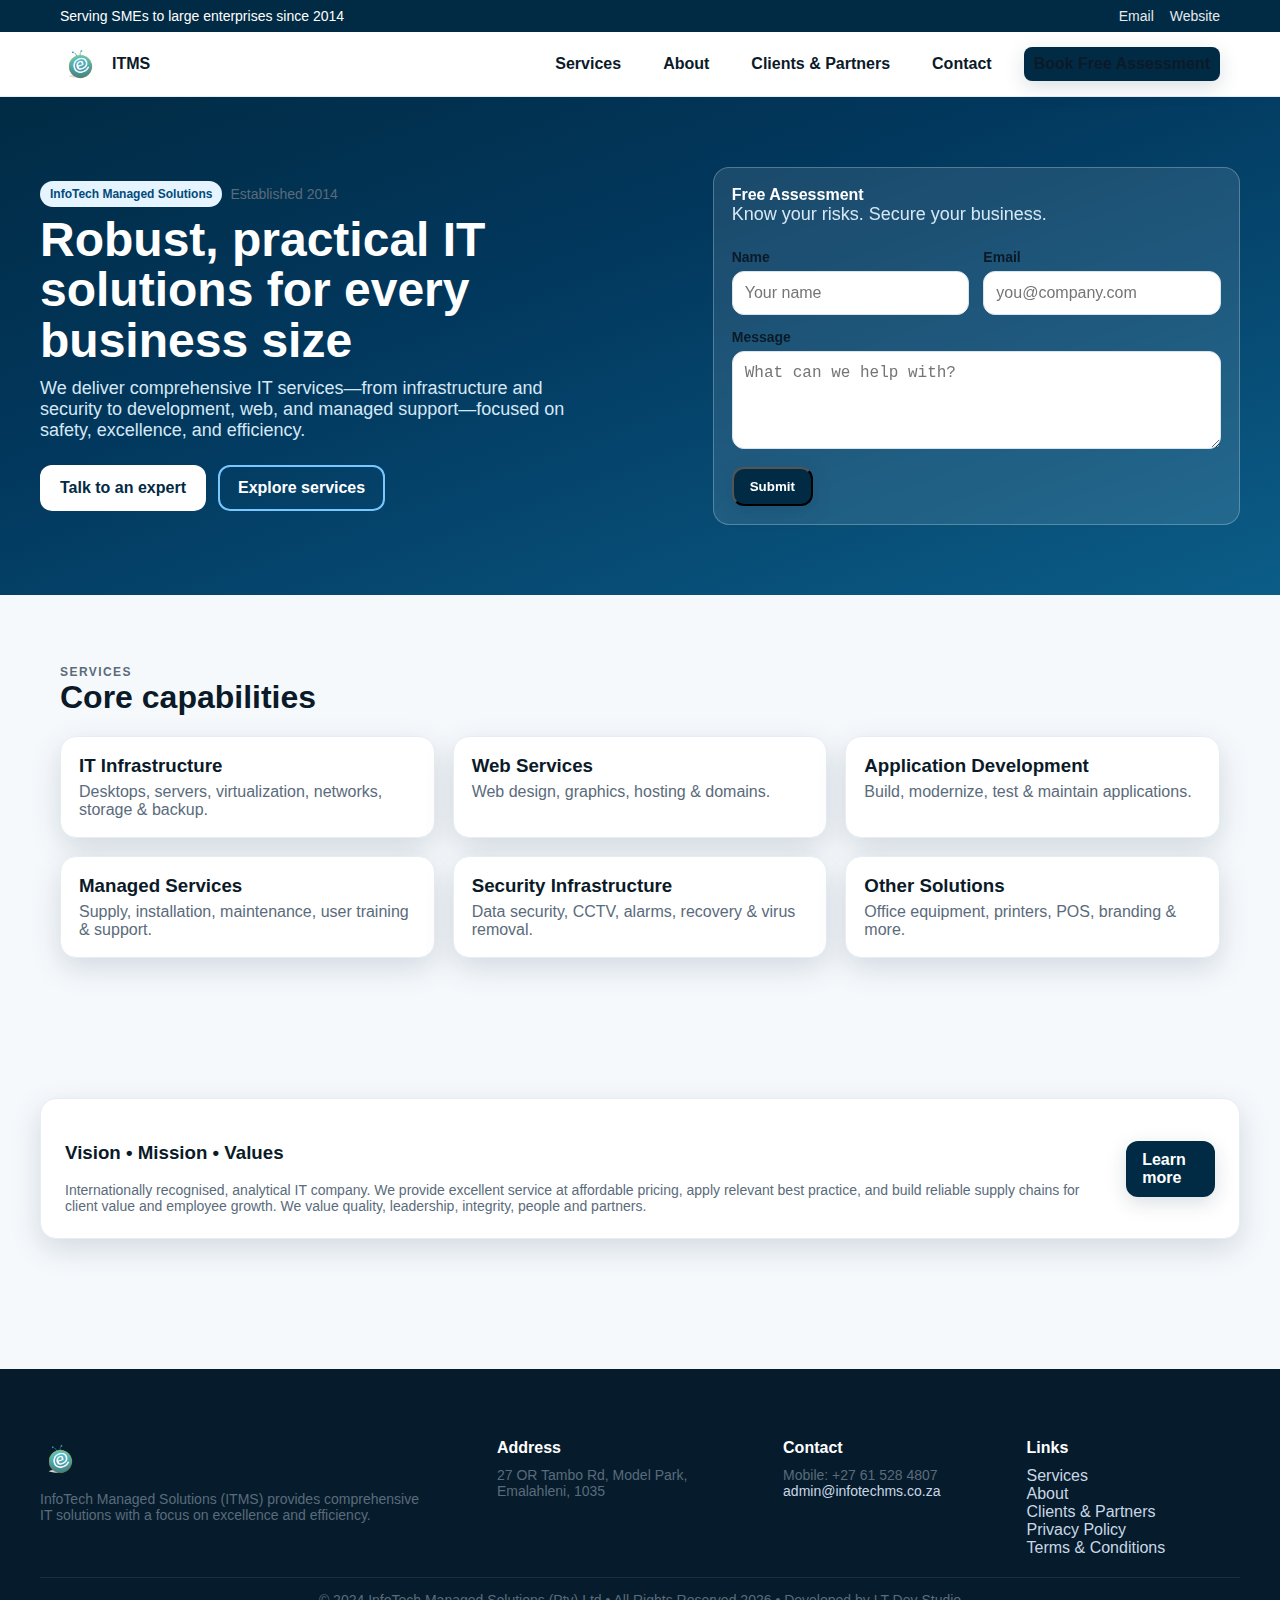
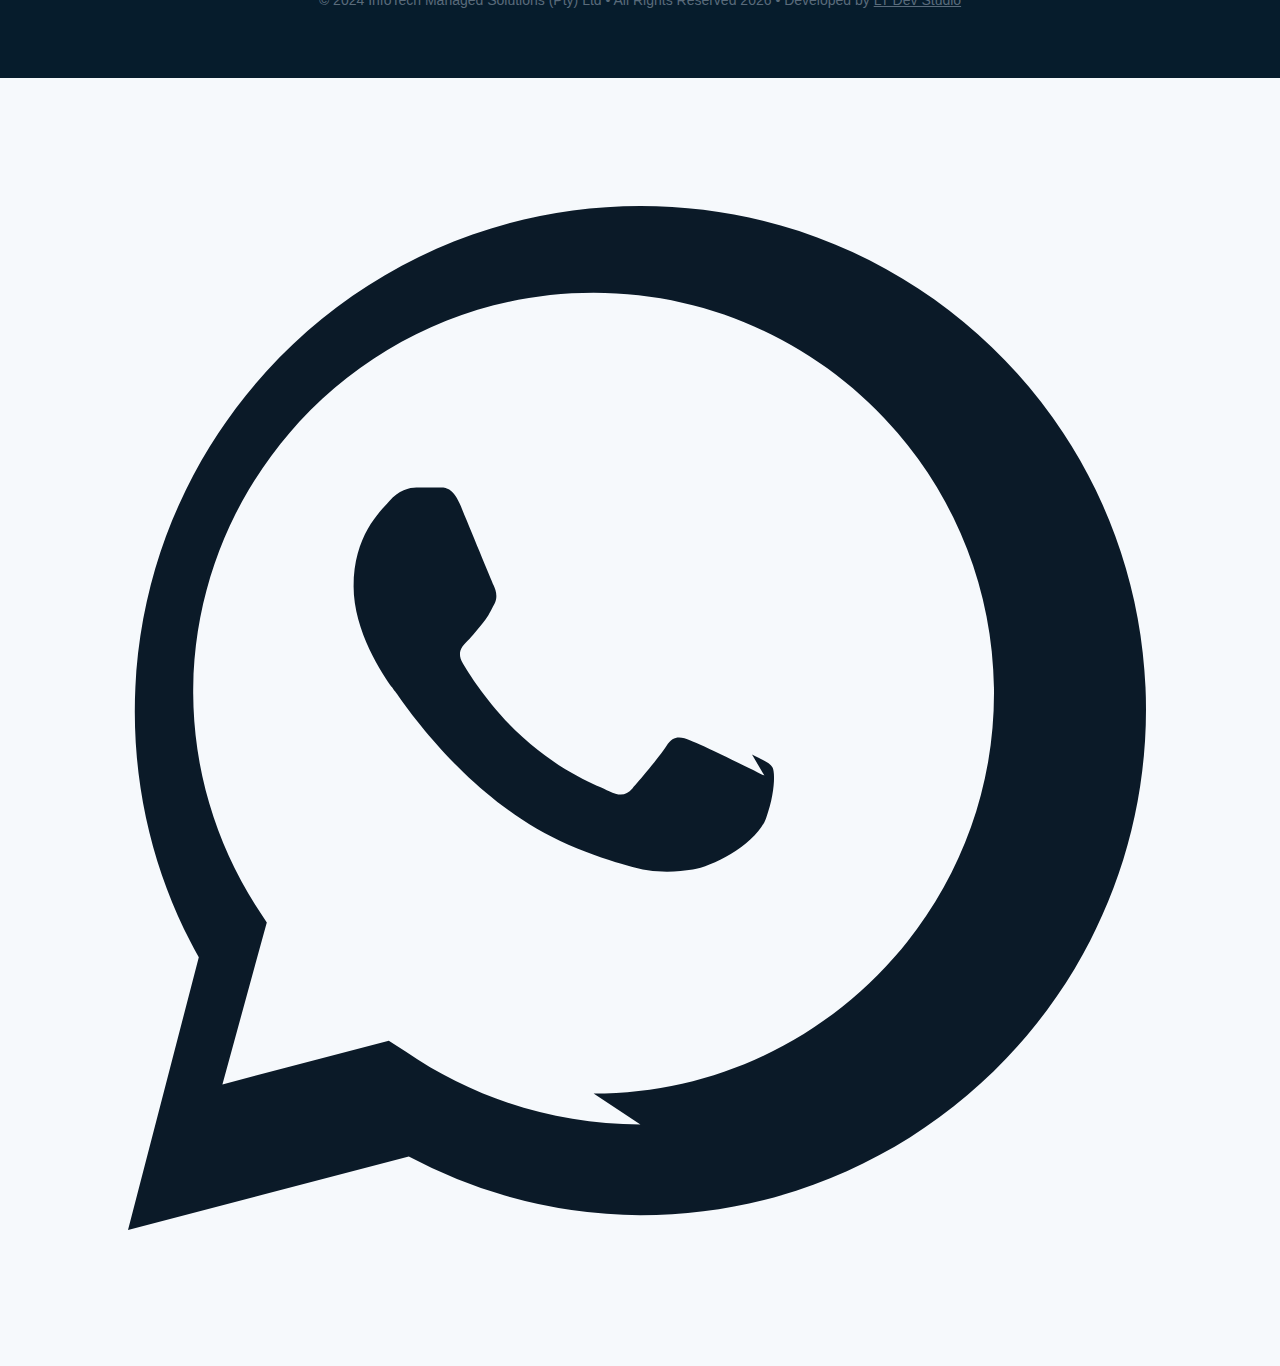
<file: index.html>
<!DOCTYPE html>
<html lang="en">
<head>
  <meta charset="utf-8" />
  <meta name="viewport" content="width=device-width, initial-scale=1" />
  <title>InfoTech Managed Solutions (ITMS) — Comprehensive IT Solutions</title>
  <meta name="description" content="InfoTech Managed Solutions provides robust, practical IT solutions for small, medium and large enterprises." />
  <link rel="stylesheet" href="assets/css/styles.css" />
  <link rel="stylesheet" href="assets/css/pages.css" />
  <link href="assets/images/logo.png" rel="icon">
</head>
<body>
  <div class="topbar">
    <div class="container">
      <div>Serving SMEs to large enterprises since 2014</div>
      <div class="social"><a href="mailto:admin@infotechms.co.za">Email</a> <a href="https://www.infotechms.co.za/">Website</a></div>
    </div>
  </div>

  <header>
    <div class="container nav">
      <a class="brand" href="index.html">
        <img src="assets/images/logo.png" alt="ITMS logo" />
        <strong>ITMS</strong>
      </a>
      <nav class="menu" aria-label="primary">
        <a href="services.html">Services</a>
        <a href="about.html">About</a>
        <a href="clients-partners.html">Clients & Partners</a>
        <a href="contact.html">Contact</a>
        <a class="cta-btn" href="contact.html#audit">Book Free Assessment</a>
      </nav>
      <button class="mobile-toggle" aria-label="Toggle menu">☰</button>
    </div>
    <div class="container mobile-menu" aria-label="mobile">
      <a href="services.html">Services</a>
      <a href="about.html">About</a>
      <a href="clients-partners.html">Clients & Partners</a>
      <a href="contact.html">Contact</a>
      <a class="cta-btn" href="contact.html#audit">Book Free Assessment</a>
    </div>
  </header>

  <section class="hero">
    <div class="container hero-inner">
      <div>
        <div class="kicker">
          <span class="badge">InfoTech Managed Solutions</span>
          <span class="small">Established 2014</span>
        </div>
        <h1>Robust, practical IT solutions for every business size</h1>
        <p>We deliver comprehensive IT services—from infrastructure and security to development, web, and managed support—focused on safety, excellence, and efficiency.</p>
        <div class="actions">
          <a class="btn primary" href="contact.html#audit">Talk to an expert</a>
          <a class="btn secondary" href="services.html">Explore services</a>
        </div>
      </div>

      <div class="hero-card">
        <strong>Free Assessment</strong>
        <p class="small">Know your risks. Secure your business.</p>
        <form class="form" action="#" method="post">
          <div><label for="h-name">Name</label><input id="h-name" name="name" placeholder="Your name" /></div>
          <div><label for="h-email">Email</label><input id="h-email" name="email" type="email" placeholder="you@company.com" /></div>
          <div class="full"><label for="h-msg">Message</label><textarea id="h-msg" name="message" rows="4" placeholder="What can we help with?"></textarea></div>
          <div class="full"><button class="cta-btn" type="submit">Submit</button></div>
        </form>
      </div>
    </div>
  </section>

  <section class="section" id="home-services">
    <div class="container">
      <div class="eyebrow">Services</div>
      <h2>Core capabilities</h2>
      <div class="cards">
        <a class="card" href="services.html#it-infrastructure"><h3>IT Infrastructure</h3><p>Desktops, servers, virtualization, networks, storage & backup.</p></a>
        <a class="card" href="services.html#web-services"><h3>Web Services</h3><p>Web design, graphics, hosting & domains.</p></a>
        <a class="card" href="services.html#app-dev"><h3>Application Development</h3><p>Build, modernize, test & maintain applications.</p></a>
        <a class="card" href="services.html#managed-services"><h3>Managed Services</h3><p>Supply, installation, maintenance, user training & support.</p></a>
        <a class="card" href="services.html#security"><h3>Security Infrastructure</h3><p>Data security, CCTV, alarms, recovery & virus removal.</p></a>
        <a class="card" href="services.html#other"><h3>Other Solutions</h3><p>Office equipment, printers, POS, branding & more.</p></a>
      </div>
    </div>
  </section>

  <section class="section" id="about-kv">
    <div class="container cta">
      <div>
        <h3>Vision • Mission • Values</h3>
        <p class="small">Internationally recognised, analytical IT company. We provide excellent service at affordable pricing, apply relevant best practice, and build reliable supply chains for client value and employee growth. We value quality, leadership, integrity, people and partners. </p>
      </div>
      <a class="cta-btn" href="about.html">Learn more</a>
    </div>
  </section>

<footer role="contentinfo">
  <div class="container section">
    <div class="columns">
      <div>
        <img src="assets/images/logo.png" alt="ITMS logo" style="height:40px" />
        <p class="small" style="margin-top:12px;max-width:50ch">
          InfoTech Managed Solutions (ITMS) provides comprehensive IT solutions with a focus on excellence and efficiency.
        </p>
      </div>

      <div>
        <h4>Address</h4>
        <div class="small">27 OR Tambo Rd, Model Park, Emalahleni, 1035</div>
      </div>

       <div>
        <h4>Contact</h4>
        <div class="small">Mobile: +27 61 528 4807</div>
        <div class="small"><a href="mailto:admin@infotechms.co.za">admin@infotechms.co.za</a></div>
      </div>

      <div>
        <h4>Links</h4>
        <ul style="list-style:none;padding:0;margin:0">
          <li><a href="services.html">Services</a></li>
          <li><a href="about.html">About</a></li>
          <li><a href="clients-partners.html">Clients &amp; Partners</a></li>
          <li><a href="privacy.html">Privacy Policy</a></li>
          <li><a href="terms.html">Terms &amp; Conditions</a></li>
        </ul>
      </div>
    </div>

<div class="footer-bottom small">
     <center> © 2024 InfoTech Managed Solutions (Pty) Ltd • All Rights Reserved <span id="year"></span> • Developed by
      <a href="https://ltdevstudio.co.za" target="_blank" rel="noopener noreferrer">LT Dev Studio</a></center>
    </div>
</footer>



  <script src="assets/js/main.js"></script>
  <script>document.getElementById('year').textContent=new Date().getFullYear()</script>

<a class="whatsapp-float"
   href="https://wa.me/message/PLL277JE6OTNF1"
   target="_blank" rel="noopener noreferrer"
   aria-label="Chat with us on WhatsApp">
  <svg viewBox="0 0 32 32" aria-hidden="true">
    <path fill="currentColor" d="M19.11 17.44c-.27-.14-1.6-.79-1.85-.88-.24-.09-.42-.14-.6.14s-.69.88-.85 1.06c-.16.18-.31.2-.58.07-.27-.14-1.13-.42-2.16-1.35-.8-.71-1.34-1.58-1.5-1.85-.16-.27-.02-.42.12-.56.12-.12.27-.31.4-.47.13-.16.17-.27.27-.45.09-.18.04-.34-.02-.47-.06-.14-.6-1.44-.82-1.98-.22-.53-.44-.46-.6-.46h-.51c-.17 0-.45.07-.68.34-.24.27-.89.87-.89 2.13 0 1.25.91 2.46 1.04 2.63.14.18 1.79 2.73 4.33 3.83.61.26 1.09.41 1.47.52.62.2 1.19.17 1.64.1.5-.07 1.6-.65 1.83-1.28.23-.63.23-1.17.16-1.28-.06-.11-.24-.18-.51-.32zM16.01 3.2c-6.98 0-12.64 5.66-12.64 12.64 0 2.23.58 4.33 1.6 6.14L3.2 28.8l7.02-1.84a12.58 12.58 0 0 0 5.79 1.47c6.98 0 12.64-5.66 12.64-12.64S22.99 3.2 16.01 3.2zm0 22.96c-2.18 0-4.2-.67-5.87-1.82l-.42-.27-4.16 1.09 1.11-4.05-.29-.44a9.96 9.96 0 0 1-1.55-5.29c0-5.52 4.49-10.01 10.01-10.01s10.01 4.49 10.01 10.01-4.49 10.01-10.01 10.01z"/>
  </svg>
</a>

</body>
</html>
</file>
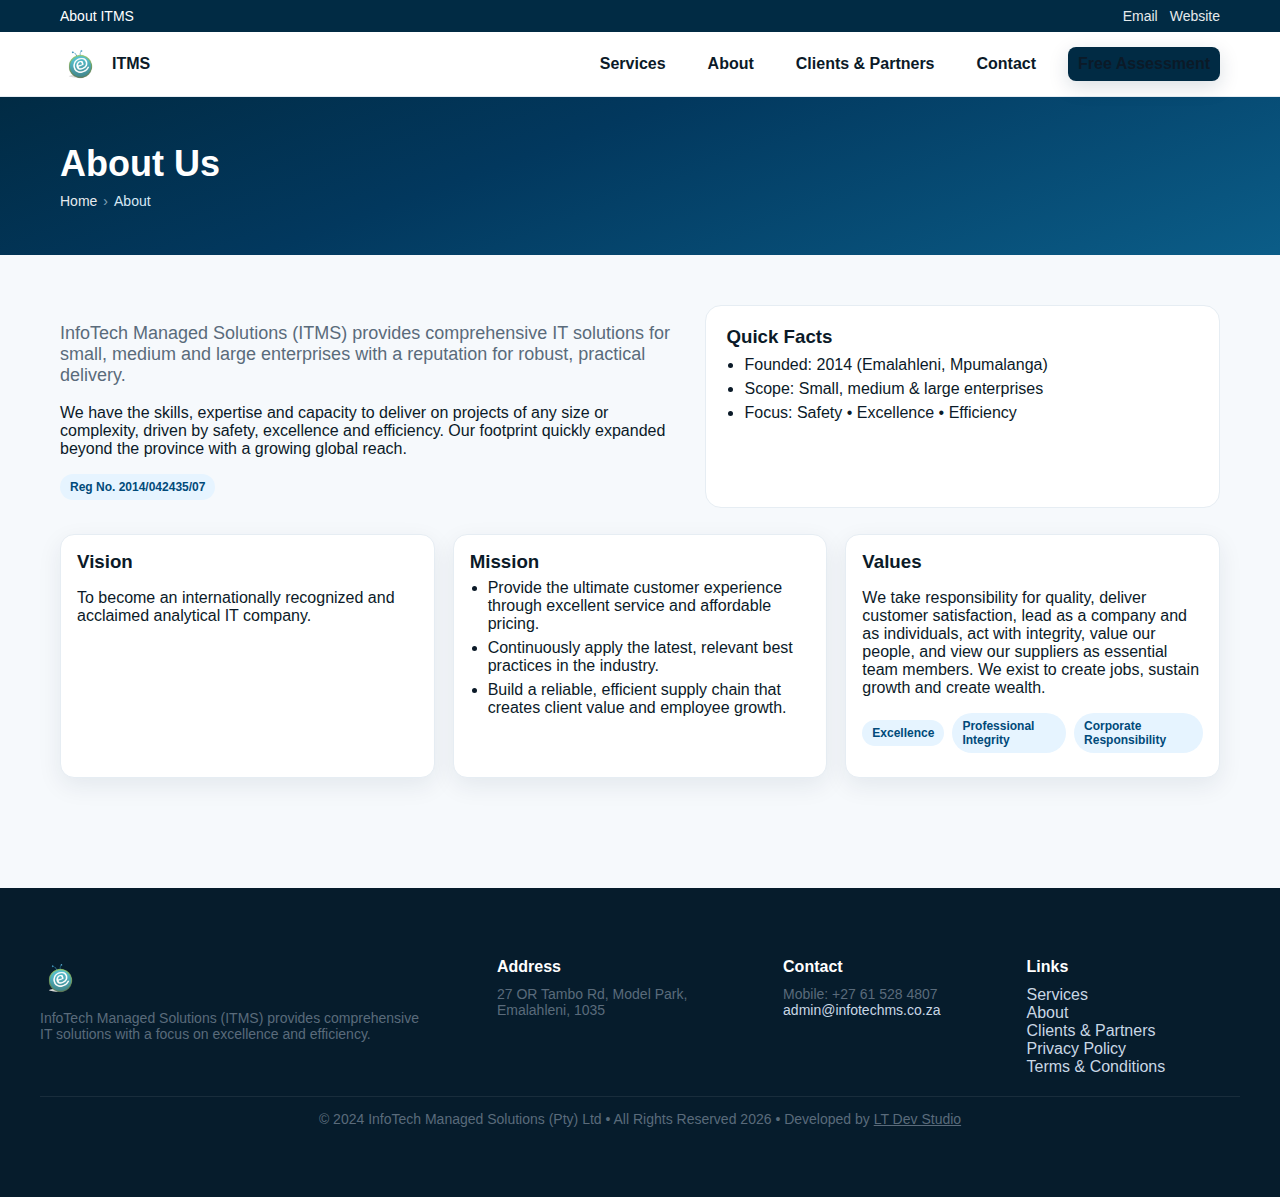
<file: about.html>
<!DOCTYPE html>
<html lang="en">
<head>
  <meta charset="utf-8" /><meta name="viewport" content="width=device-width, initial-scale=1" />
  <title>About — InfoTech Managed Solutions (ITMS)</title>
  <link rel="stylesheet" href="assets/css/styles.css" />
  <link rel="stylesheet" href="assets/css/pages.css" />
    <link href="assets/images/logo.png" rel="icon">
</head>
<body>
  <div class="topbar"><div class="container"><div>About ITMS</div><div class="social"><a href="mailto:admin@infotechms.co.za">Email</a><a href="https://www.infotechms.co.za/">Website</a></div></div></div>
  <header>
    <div class="container nav">
      <a class="brand" href="index.html"><img src="assets/images/logo.png" alt="ITMS" /><strong>ITMS</strong></a>
      <nav class="menu"><a href="services.html">Services</a><a href="about.html" aria-current="page">About</a><a href="clients-partners.html">Clients & Partners</a><a href="contact.html">Contact</a><a class="cta-btn" href="contact.html#audit">Free Assessment</a></nav>
      <button class="mobile-toggle" aria-label="Toggle menu">☰</button>
    </div>
    <div class="container mobile-menu"><a href="services.html">Services</a><a href="about.html">About</a><a href="clients-partners.html">Clients & Partners</a><a href="contact.html">Contact</a><a class="cta-btn" href="contact.html#audit">Free Assessment</a></div>
  </header>

  <section class="hero-small"><div class="container"><h1>About Us</h1><div class="breadcrumb"><a href="index.html">Home</a><span class="sep">›</span>About</div></div></section>

  <main class="page">
    <div class="container grid-2">
      <div>
        <p class="lead">InfoTech Managed Solutions (ITMS) provides comprehensive IT solutions for small, medium and large enterprises with a reputation for robust, practical delivery.</p>
        <p>We have the skills, expertise and capacity to deliver on projects of any size or complexity, driven by safety, excellence and efficiency. Our footprint quickly expanded beyond the province with a growing global reach.</p>
        <div class="kicker" style="margin-top:14px"><span class="badge">Reg No. 2014/042435/07</span></div>
      </div>
      <aside class="kv">
        <h3>Quick Facts</h3>
        <ul class="list">
          <li>Founded: 2014 (Emalahleni, Mpumalanga)</li>
          <li>Scope: Small, medium & large enterprises</li>
          <li>Focus: Safety • Excellence • Efficiency</li>
        </ul>
      </aside>
    </div>

    <div class="container" style="margin-top:26px">
      <div class="feature-list">
        <div class="feature">
          <h3>Vision</h3>
          <p>To become an internationally recognized and acclaimed analytical IT company.</p>
        </div>
        <div class="feature">
          <h3>Mission</h3>
          <ul class="list">
            <li>Provide the ultimate customer experience through excellent service and affordable pricing.</li>
            <li>Continuously apply the latest, relevant best practices in the industry.</li>
            <li>Build a reliable, efficient supply chain that creates client value and employee growth.</li>
          </ul>
        </div>
        <div class="feature">
          <h3>Values</h3>
          <p>We take responsibility for quality, deliver customer satisfaction, lead as a company and as individuals, act with integrity, value our people, and view our suppliers as essential team members. We exist to create jobs, sustain growth and create wealth.</p>
          <div class="kicker" style="margin-top:8px">
            <span class="badge">Excellence</span>
            <span class="badge">Professional Integrity</span>
            <span class="badge">Corporate Responsibility</span>
          </div>
        </div>
      </div>
    </div>
  </main>

<footer role="contentinfo">
  <div class="container section">
    <div class="columns">
      <div>
        <img src="assets/images/logo.png" alt="ITMS logo" style="height:40px" />
        <p class="small" style="margin-top:12px;max-width:50ch">
          InfoTech Managed Solutions (ITMS) provides comprehensive IT solutions with a focus on excellence and efficiency.
        </p>
      </div>

      <div>
        <h4>Address</h4>
        <div class="small">27 OR Tambo Rd, Model Park, Emalahleni, 1035</div>
      </div>

      <div>
        <h4>Contact</h4>
        <div class="small">Mobile: +27 61 528 4807</div>
        <div class="small"><a href="mailto:admin@infotechms.co.za">admin@infotechms.co.za</a></div>
      </div>

      <div>
        <h4>Links</h4>
        <ul style="list-style:none;padding:0;margin:0">
          <li><a href="services.html">Services</a></li>
          <li><a href="about.html">About</a></li>
          <li><a href="clients-partners.html">Clients &amp; Partners</a></li>
          <li><a href="privacy.html">Privacy Policy</a></li>
          <li><a href="terms.html">Terms &amp; Conditions</a></li>
        </ul>
      </div>
    </div>

<div class="footer-bottom small">
     <center> © 2024 InfoTech Managed Solutions (Pty) Ltd • All Rights Reserved <span id="year"></span> • Developed by
      <a href="https://ltdevstudio.co.za" target="_blank" rel="noopener noreferrer">LT Dev Studio</a></center>
    </div>
  </div>
</footer>

  <script src="assets/js/main.js"></script>
  <script>document.getElementById('year').textContent=new Date().getFullYear()</script>
</body>
</html>
</file>
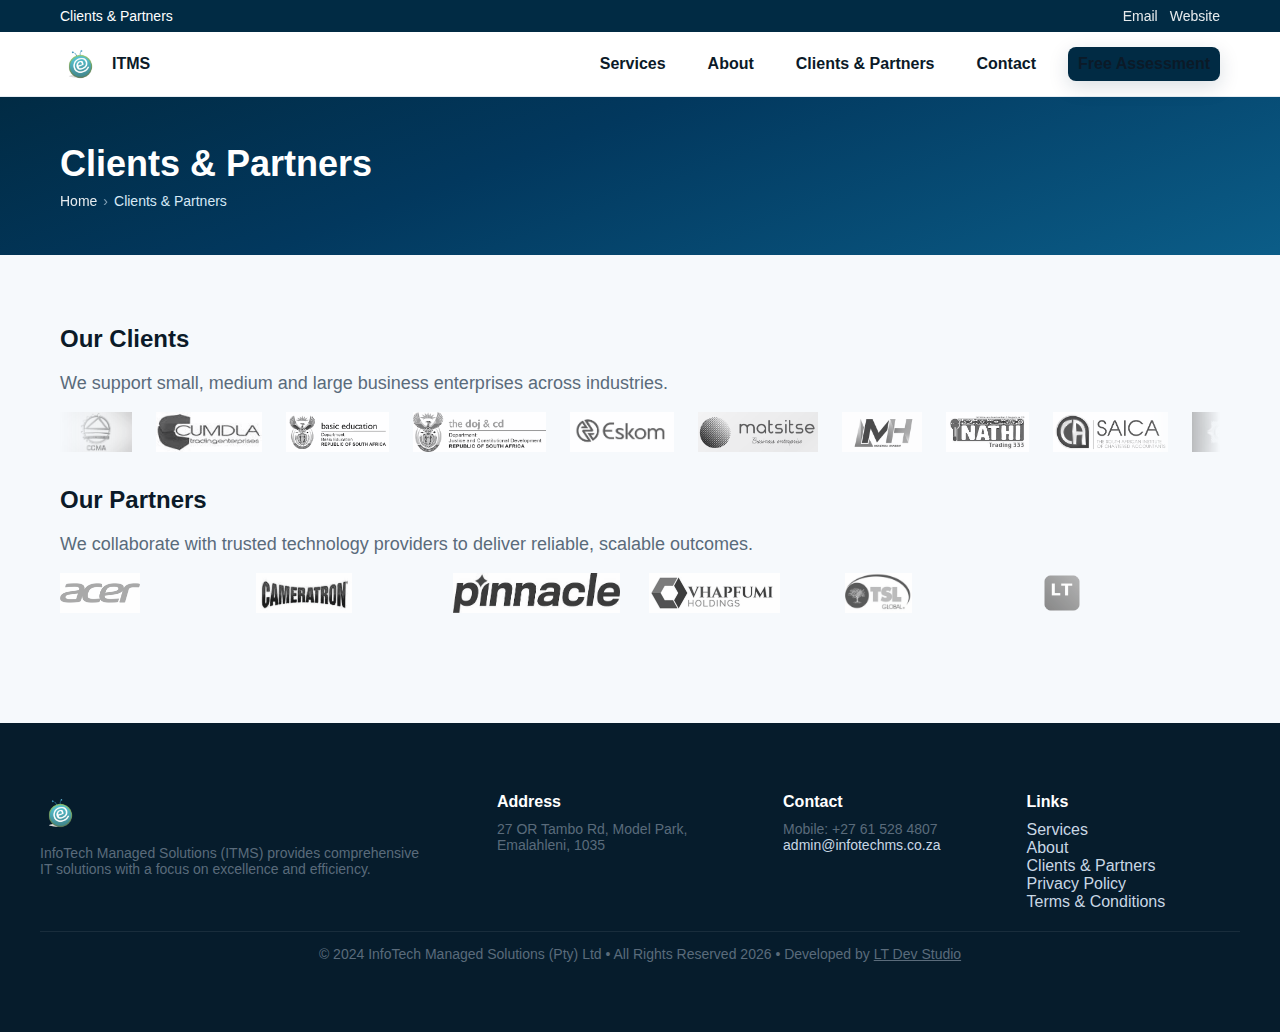
<file: clients-partners.html>
<!DOCTYPE html>
<html lang="en">
<head>
  <meta charset="utf-8" /><meta name="viewport" content="width=device-width, initial-scale=1" />
  <title>Clients & Partners — ITMS</title>
  <link rel="stylesheet" href="assets/css/styles.css" />
  <link rel="stylesheet" href="assets/css/pages.css" />
    <link href="assets/images/logo.png" rel="icon">
</head>
<body>
  <div class="topbar"><div class="container"><div>Clients & Partners</div><div class="social"><a href="mailto:admin@infotechms.co.za">Email</a><a href="https://www.infotechms.co.za/">Website</a></div></div></div>
  <header>
    <div class="container nav">
      <a class="brand" href="index.html"><img src="assets/images/logo.png" alt="ITMS" /><strong>ITMS</strong></a>
      <nav class="menu"><a href="services.html">Services</a><a href="about.html">About</a><a href="clients-partners.html" aria-current="page">Clients & Partners</a><a href="contact.html">Contact</a><a class="cta-btn" href="contact.html#audit">Free Assessment</a></nav>
      <button class="mobile-toggle" aria-label="Toggle menu">☰</button>
    </div>
    <div class="container mobile-menu"><a href="services.html">Services</a><a href="about.html">About</a><a href="clients-partners.html">Clients & Partners</a><a href="contact.html">Contact</a><a class="cta-btn" href="contact.html#audit">Free Assessment</a></div>
  </header>

  <section class="hero-small"><div class="container"><h1>Clients & Partners</h1><div class="breadcrumb"><a href="index.html">Home</a><span class="sep">›</span>Clients & Partners</div></div></section>

  <main class="page">
    <div class="container">
      <h2>Our Clients</h2>
      <p class="lead">We support small, medium and large business enterprises across industries.</p>
<!-- Clients Slider -->
<div class="logo-slider" aria-label="Client logos">
  <div class="logo-track">
    <!-- ===== Set A (your current list) ===== -->
    <a href="https://www.ccma.org.za" target="_blank" rel="noopener noreferrer" aria-label="CCMA website">
      <img src="assets/images/clients/CCMA.jpeg" alt="CCMA" loading="lazy" />
    </a>

    <a href="https://www.cumdla.co.za" target="_blank" rel="noopener noreferrer" aria-label="Cumdla Trading website">
      <img src="assets/images/clients/cumdla.jpg" alt="Cumdla Trading" loading="lazy" />
    </a>

    <a href="https://www.education.gov.za" target="_blank" rel="noopener noreferrer" aria-label="Department of Basic Education (DoE/DBE) website">
      <img src="assets/images/clients/DOE.png" alt="Department of Basic Education (DoE/DBE)" loading="lazy" />
    </a>

    <a href="https://www.justice.gov.za" target="_blank" rel="noopener noreferrer" aria-label="Department of Justice website">
      <img src="assets/images/clients/DOJ.png" alt="Department of Justice" loading="lazy" />
    </a>

    <a href="https://www.eskom.co.za" target="_blank" rel="noopener noreferrer" aria-label="Eskom website">
      <img src="assets/images/clients/eskom.jpg" alt="Eskom" loading="lazy" />
    </a>

    <a href="https://www.matsitseenterprise.co.za" target="_blank" rel="noopener noreferrer" aria-label="Matsitse Enterprise website">
      <img src="assets/images/clients/matsitse.png" alt="Matsitse Enterprise" loading="lazy" />
    </a>

    <a href="https://mshengu-hanson.co.za" target="_blank" rel="noopener noreferrer" aria-label="Mshengu Hanson website">
      <img src="assets/images/clients/mshengu.png" alt="Mshengu Hanson" loading="lazy" />
    </a>

    <a href="#" target="_blank" rel="noopener noreferrer" aria-label="Nathi website">
      <img src="assets/images/clients/nathi.jpg" alt="Nathi" loading="lazy" />
    </a>

    <a href="https://www.saica.org.za" target="_blank" rel="noopener noreferrer" aria-label="SAICA website">
      <img src="assets/images/clients/SAICA.png" alt="SAICA" loading="lazy" />
    </a>

    <a href="https://www.saps.gov.za" target="_blank" rel="noopener noreferrer" aria-label="SAPS website">
      <img src="assets/images/clients/SAPS.jpeg" alt="South African Police Service (SAPS)" loading="lazy" />
    </a>

    <a href="https://www.seda.org.za" target="_blank" rel="noopener noreferrer" aria-label="SEDA website">
      <img src="assets/images/clients/seda.png" alt="Small Enterprise Development Agency (SEDA)" loading="lazy" />
    </a>

    <a href="https://www.emalahleni.gov.za" target="_blank" rel="noopener noreferrer" aria-label="Emalahleni Local Municipality website">
      <img src="assets/images/clients/emalahleni.jpeg" alt="Emalahleni Local Municipality" loading="lazy" />
    </a>

    <a href="https://bushveld.procure.co.za" target="_blank" rel="noopener noreferrer" aria-label="Bushveld Procure website">
      <img src="assets/images/clients/bushveld.png" alt="Bushveld Procure" loading="lazy" />
    </a>

    <a href="https://www.eazi.co.za" target="_blank" rel="noopener noreferrer" aria-label="Eazi Access website">
      <img src="assets/images/clients/eazi.png" alt="Eazi Access" loading="lazy" />
    </a>

    <a href="https://www.ennead.co.za" target="_blank" rel="noopener noreferrer" aria-label="Ennead website">
      <img src="assets/images/clients/ennead.png" alt="Ennead" loading="lazy" />
    </a>

    <a href="https://www.fpmseta.org.za" target="_blank" rel="noopener noreferrer" aria-label="FP&M SETA website">
      <img src="assets/images/clients/fpmseta.png" alt="FP&M SETA (Fibre Processing & Manufacturing SETA)" loading="lazy" />
    </a>

    <a href="https://www.fraseralexander.com" target="_blank" rel="noopener noreferrer" aria-label="Fraser Alexander website">
      <img src="assets/images/clients/fraser.png" alt="Fraser Alexander" loading="lazy" />
    </a>

    <a href="https://www.grindrod.com" target="_blank" rel="noopener noreferrer" aria-label="Grindrod website">
      <img src="assets/images/clients/grindrod.png" alt="Grindrod" loading="lazy" />
    </a>

    <a href="https://samwu.org.za/" target="_blank" rel="noopener noreferrer" aria-label="SAMWU website">
      <img src="assets/images/clients/samwu.png" alt="South African Municipal Workers' Union (SAMWU)" loading="lazy" />
    </a>

    <!-- ===== Set B (duplicate Set A for seamless loop) ===== -->
    <!-- Duplicate the same anchors again below: -->
    <a href="https://www.ccma.org.za" target="_blank" rel="noopener noreferrer" aria-label="CCMA website">
      <img src="assets/images/clients/CCMA.jpeg" alt="CCMA" loading="lazy" />
    </a>
    <a href="https://www.cumdla.co.za" target="_blank" rel="noopener noreferrer" aria-label="Cumdla Trading website">
      <img src="assets/images/clients/cumdla.jpg" alt="Cumdla Trading" loading="lazy" />
    </a>
    <a href="https://www.education.gov.za" target="_blank" rel="noopener noreferrer" aria-label="Department of Basic Education (DoE/DBE) website">
      <img src="assets/images/clients/DOE.png" alt="Department of Basic Education (DoE/DBE)" loading="lazy" />
    </a>
    <a href="https://www.justice.gov.za" target="_blank" rel="noopener noreferrer" aria-label="Department of Justice website">
      <img src="assets/images/clients/DOJ.png" alt="Department of Justice" loading="lazy" />
    </a>
    <a href="https://www.eskom.co.za" target="_blank" rel="noopener noreferrer" aria-label="Eskom website">
      <img src="assets/images/clients/eskom.jpg" alt="Eskom" loading="lazy" />
    </a>
    <a href="https://www.matsitseenterprise.co.za" target="_blank" rel="noopener noreferrer" aria-label="Matsitse Enterprise website">
      <img src="assets/images/clients/matsitse.png" alt="Matsitse Enterprise" loading="lazy" />
    </a>
    <a href="https://mshengu-hanson.co.za" target="_blank" rel="noopener noreferrer" aria-label="Mshengu Hanson website">
      <img src="assets/images/clients/mshengu.png" alt="Mshengu Hanson" loading="lazy" />
    </a>
    <a href="#" target="_blank" rel="noopener noreferrer" aria-label="Nathi website">
      <img src="assets/images/clients/nathi.jpg" alt="Nathi" loading="lazy" />
    </a>
    <a href="https://www.saica.org.za" target="_blank" rel="noopener noreferrer" aria-label="SAICA website">
      <img src="assets/images/clients/SAICA.png" alt="SAICA" loading="lazy" />
    </a>
    <a href="https://www.saps.gov.za" target="_blank" rel="noopener noreferrer" aria-label="SAPS website">
      <img src="assets/images/clients/SAPS.jpeg" alt="South African Police Service (SAPS)" loading="lazy" />
    </a>
    <a href="https://www.seda.org.za" target="_blank" rel="noopener noreferrer" aria-label="SEDA website">
      <img src="assets/images/clients/seda.png" alt="Small Enterprise Development Agency (SEDA)" loading="lazy" />
    </a>
    <a href="https://www.emalahleni.gov.za" target="_blank" rel="noopener noreferrer" aria-label="Emalahleni Local Municipality website">
      <img src="assets/images/clients/emalahleni.jpeg" alt="Emalahleni Local Municipality" loading="lazy" />
    </a>
    <a href="https://bushveld.procure.co.za" target="_blank" rel="noopener noreferrer" aria-label="Bushveld Procure website">
      <img src="assets/images/clients/bushveld.png" alt="Bushveld Procure" loading="lazy" />
    </a>
    <a href="https://www.eazi.co.za" target="_blank" rel="noopener noreferrer" aria-label="Eazi Access website">
      <img src="assets/images/clients/eazi.png" alt="Eazi Access" loading="lazy" />
    </a>
    <a href="https://www.ennead.co.za" target="_blank" rel="noopener noreferrer" aria-label="Ennead website">
      <img src="assets/images/clients/ennead.png" alt="Ennead" loading="lazy" />
    </a>
    <a href="https://www.fpmseta.org.za" target="_blank" rel="noopener noreferrer" aria-label="FP&M SETA website">
      <img src="assets/images/clients/fpmseta.png" alt="FP&M SETA (Fibre Processing & Manufacturing SETA)" loading="lazy" />
    </a>
    <a href="https://www.fraseralexander.com" target="_blank" rel="noopener noreferrer" aria-label="Fraser Alexander website">
      <img src="assets/images/clients/fraser.png" alt="Fraser Alexander" loading="lazy" />
    </a>
    <a href="https://www.grindrod.com" target="_blank" rel="noopener noreferrer" aria-label="Grindrod website">
      <img src="assets/images/clients/grindrod.png" alt="Grindrod" loading="lazy" />
    </a>
    <a href="https://samwu.org.za/" target="_blank" rel="noopener noreferrer" aria-label="SAMWU website">
      <img src="assets/images/clients/samwu.png" alt="South African Municipal Workers' Union (SAMWU)" loading="lazy" />
    </a>
  </div>
</div>

    </div>

    <div class="container" style="margin-top:34px">
      <h2>Our Partners</h2>
      <p class="lead">We collaborate with trusted technology providers to deliver reliable, scalable outcomes.</p>
      <div class="product-logos" style="margin-top:14px">
        <img src="assets/images/partners/acer.png" alt="Partner 1" />
        <img src="assets/images/partners/cameratron.png" alt="Partner 2" />
        <img src="assets/images/partners/pinnacle.jpeg" alt="Partner 3" />
        <img src="assets/images/partners/vhapfumi.jpg" alt="Partner 4" />
        <img src="assets/images/partners/tsl.jpg" alt="Partner 5" />
        <img src="assets/images/partners/mark-lt-1024.png" alt="Partner 6" />
      </div>
    </div>
  </main>

<footer role="contentinfo">
  <div class="container section">
    <div class="columns">
      <div>
        <img src="assets/images/logo.png" alt="ITMS logo" style="height:40px" />
        <p class="small" style="margin-top:12px;max-width:50ch">
          InfoTech Managed Solutions (ITMS) provides comprehensive IT solutions with a focus on excellence and efficiency.
        </p>
      </div>

      <div>
        <h4>Address</h4>
        <div class="small">27 OR Tambo Rd, Model Park, Emalahleni, 1035</div>
      </div>

      <div>
        <h4>Contact</h4>
        <div class="small">Mobile: +27 61 528 4807</div>
        <div class="small"><a href="mailto:admin@infotechms.co.za">admin@infotechms.co.za</a></div>
      </div>

      <div>
        <h4>Links</h4>
        <ul style="list-style:none;padding:0;margin:0">
          <li><a href="services.html">Services</a></li>
          <li><a href="about.html">About</a></li>
          <li><a href="clients-partners.html">Clients &amp; Partners</a></li>
          <li><a href="privacy.html">Privacy Policy</a></li>
          <li><a href="terms.html">Terms &amp; Conditions</a></li>
        </ul>
      </div>
    </div>

    <div class="footer-bottom small">
     <center> © 2024 InfoTech Managed Solutions (Pty) Ltd • All Rights Reserved <span id="year"></span> • Developed by
      <a href="https://ltdevstudio.co.za" target="_blank" rel="noopener noreferrer">LT Dev Studio</a></center>
    </div>
  </div>
</footer>

  <script src="assets/js/main.js"></script><script>document.getElementById('year').textContent=new Date().getFullYear()</script>
</body>
</html>
</file>
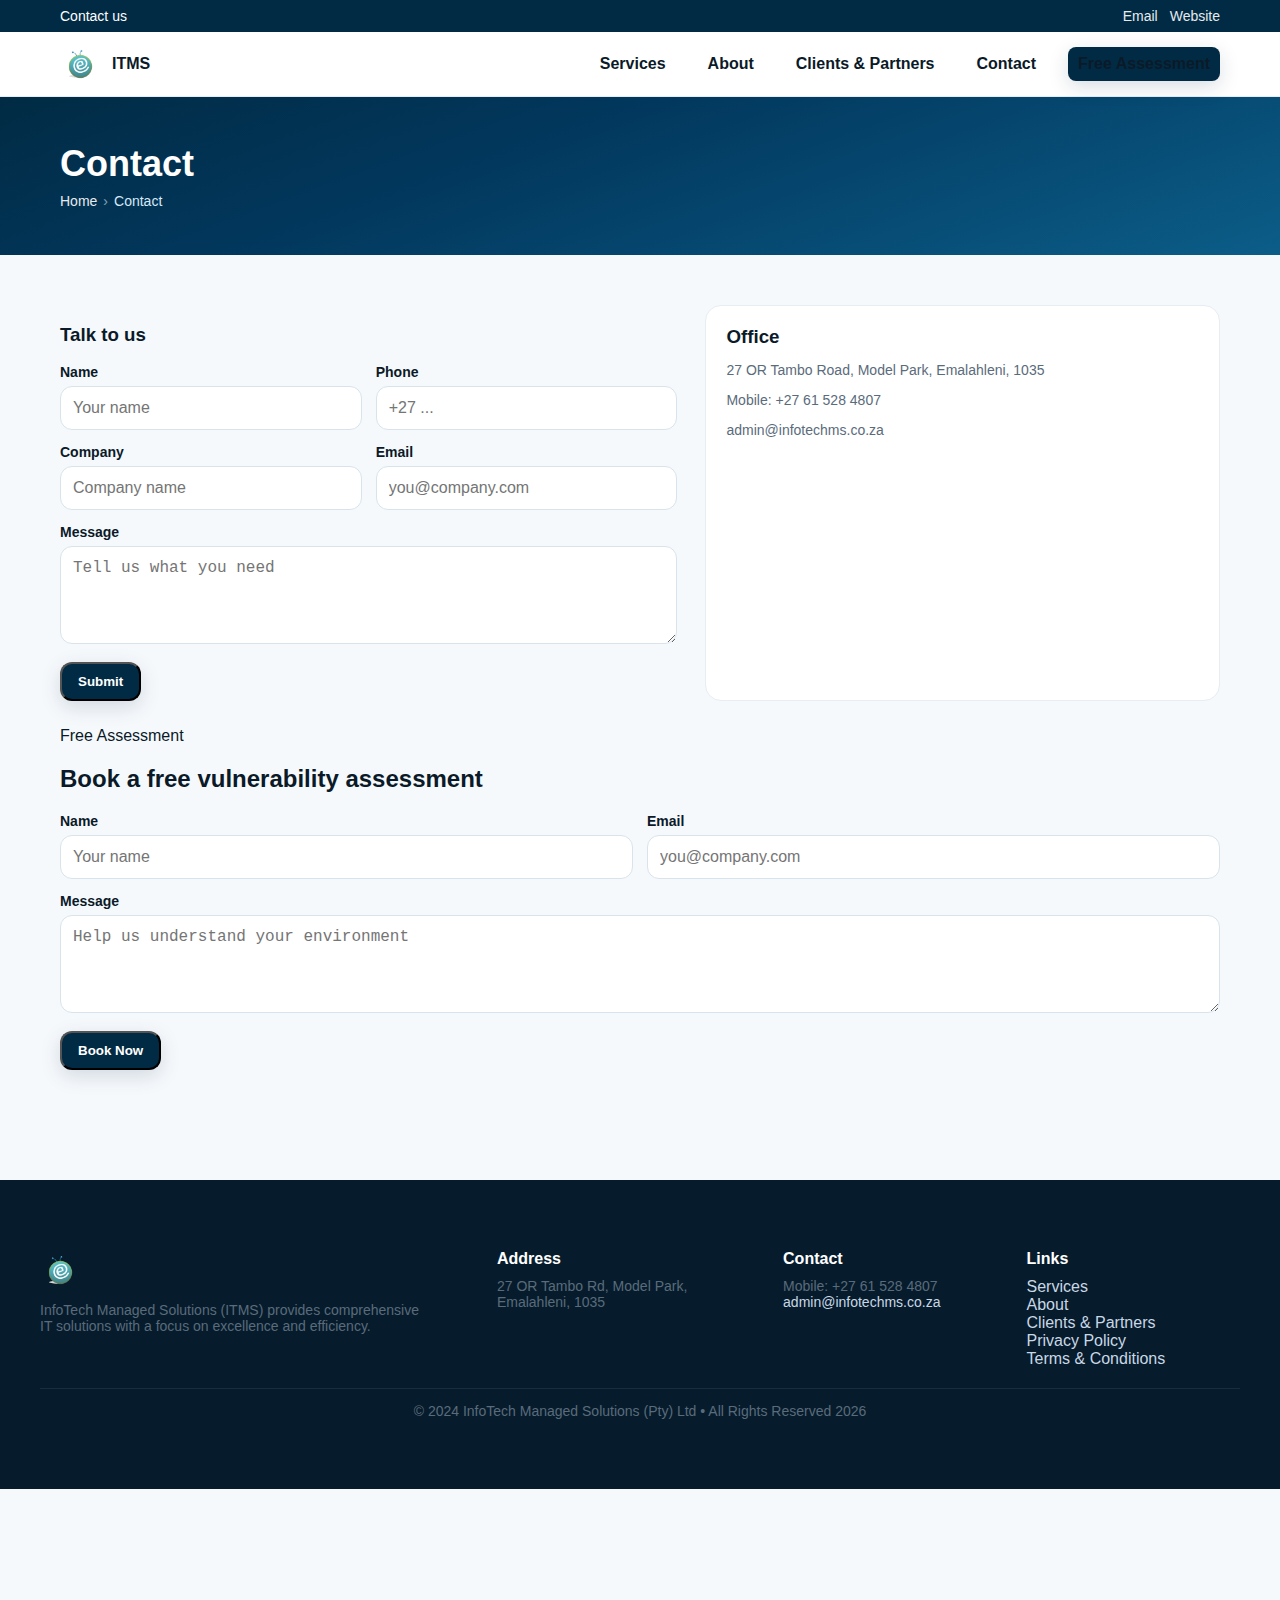
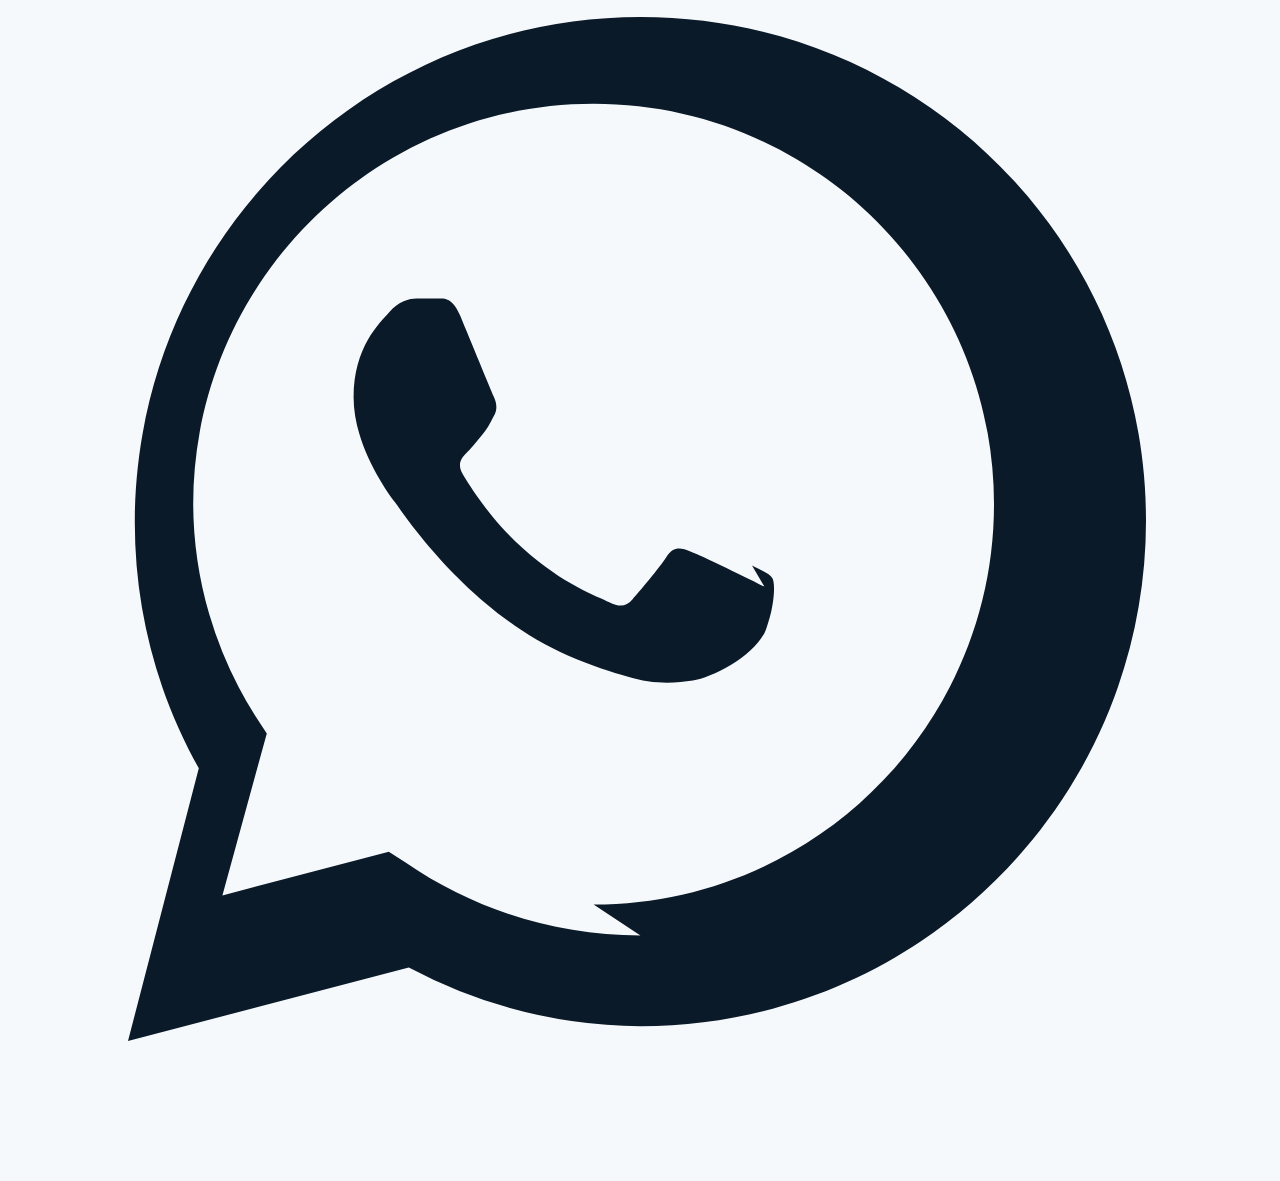
<file: contact.html>
<!DOCTYPE html>
<html lang="en">
<head>
  <meta charset="utf-8" /><meta name="viewport" content="width=device-width, initial-scale=1" />
  <title>Contact — ITMS</title>
  <link rel="stylesheet" href="assets/css/styles.css" />
  <link rel="stylesheet" href="assets/css/pages.css" />
    <link href="assets/images/logo.png" rel="icon">
</head>
<body>
  <div class="topbar"><div class="container"><div>Contact us</div><div class="social"><a href="mailto:admin@infotechms.co.za">Email</a><a href="https://www.infotechms.co.za/">Website</a></div></div></div>
  <header>
    <div class="container nav">
      <a class="brand" href="index.html"><img src="assets/images/logo.png" alt="ITMS" /><strong>ITMS</strong></a>
      <nav class="menu"><a href="services.html">Services</a><a href="about.html">About</a><a href="clients-partners.html">Clients & Partners</a><a href="contact.html" aria-current="page">Contact</a><a class="cta-btn" href="#audit">Free Assessment</a></nav>
      <button class="mobile-toggle" aria-label="Toggle menu">☰</button>
    </div>
    <div class="container mobile-menu"><a href="services.html">Services</a><a href="about.html">About</a><a href="clients-partners.html">Clients & Partners</a><a href="contact.html">Contact</a><a class="cta-btn" href="#audit">Free Assessment</a></div>
  </header>

  <section class="hero-small"><div class="container"><h1>Contact</h1><div class="breadcrumb"><a href="index.html">Home</a><span class="sep">›</span>Contact</div></div></section>

  <main class="page">
    <div class="container grid-2">
      <div>
        <h3>Talk to us</h3>
        <form class="form" action="#" method="post">
          <div><label for="name">Name</label><input id="name" name="name" placeholder="Your name"></div>
          <div><label for="phone">Phone</label><input id="phone" name="phone" placeholder="+27 ..."></div>
          <div><label for="company">Company</label><input id="company" name="company" placeholder="Company name"></div>
          <div><label for="email">Email</label><input id="email" name="email" type="email" placeholder="you@company.com"></div>
          <div class="full"><label for="message">Message</label><textarea id="message" name="message" rows="4" placeholder="Tell us what you need"></textarea></div>
          <div class="full"><button class="cta-btn" type="submit">Submit</button></div>
        </form>
      </div>
      <aside class="kv">
        <h3>Office</h3>
        <p class="small">27 OR Tambo Road, Model Park, Emalahleni, 1035</p>

        <p class="small">Mobile: +27 61 528 4807</p>
        <p class="small"><a href="mailto:admn@infotechms.co.za">admin@infotechms.co.za</a></p>
      </aside>
    </div>

    <div id="audit" class="container" style="margin-top:26px">
      <div class="eyebrow">Free Assessment</div>
      <h2>Book a free vulnerability assessment</h2>
      <form class="form" action="#" method="post">
        <div><label for="full-name">Name</label><input id="full-name" name="full-name" placeholder="Your name"></div>
        <div><label for="email-2">Email</label><input id="email-2" name="email-2" type="email" placeholder="you@company.com"></div>
        <div class="full"><label for="msg">Message</label><textarea id="msg" name="msg" rows="4" placeholder="Help us understand your environment"></textarea></div>
        <div class="full"><button class="cta-btn" type="submit">Book Now</button></div>
      </form>
    </div>
  </main>

<footer role="contentinfo">
  <div class="container section">
    <div class="columns">
      <div>
        <img src="assets/images/logo.png" alt="ITMS logo" style="height:40px" />
        <p class="small" style="margin-top:12px;max-width:50ch">
          InfoTech Managed Solutions (ITMS) provides comprehensive IT solutions with a focus on excellence and efficiency.
        </p>
      </div>

      <div>
        <h4>Address</h4>
        <div class="small">27 OR Tambo Rd, Model Park, Emalahleni, 1035</div>
      </div>

      <div>
        <h4>Contact</h4>
        <div class="small">Mobile: +27 61 528 4807</div>
        <div class="small"><a href="mailto:admin@infotechms.co.za">admin@infotechms.co.za</a></div>
      </div>

      <div>
        <h4>Links</h4>
        <ul style="list-style:none;padding:0;margin:0">
          <li><a href="services.html">Services</a></li>
          <li><a href="about.html">About</a></li>
          <li><a href="clients-partners.html">Clients &amp; Partners</a></li>
          <li><a href="privacy.html">Privacy Policy</a></li>
          <li><a href="terms.html">Terms &amp; Conditions</a></li>
        </ul>
      </div>
    </div>

<div class="footer-bottom small">
     <center> © 2024 InfoTech Managed Solutions (Pty) Ltd • All Rights Reserved <span id="year"></span> </center>
    </div>
  </div>
</footer>

  <script src="assets/js/main.js"></script><script>document.getElementById('year').textContent=new Date().getFullYear()</script>

<a class="whatsapp-float"
   href="https://wa.me/message/PLL277JE6OTNF1"
   target="_blank" rel="noopener noreferrer"
   aria-label="Chat with us on WhatsApp">
  <svg viewBox="0 0 32 32" aria-hidden="true">
    <path fill="currentColor" d="M19.11 17.44c-.27-.14-1.6-.79-1.85-.88-.24-.09-.42-.14-.6.14s-.69.88-.85 1.06c-.16.18-.31.2-.58.07-.27-.14-1.13-.42-2.16-1.35-.8-.71-1.34-1.58-1.5-1.85-.16-.27-.02-.42.12-.56.12-.12.27-.31.4-.47.13-.16.17-.27.27-.45.09-.18.04-.34-.02-.47-.06-.14-.6-1.44-.82-1.98-.22-.53-.44-.46-.6-.46h-.51c-.17 0-.45.07-.68.34-.24.27-.89.87-.89 2.13 0 1.25.91 2.46 1.04 2.63.14.18 1.79 2.73 4.33 3.83.61.26 1.09.41 1.47.52.62.2 1.19.17 1.64.1.5-.07 1.6-.65 1.83-1.28.23-.63.23-1.17.16-1.28-.06-.11-.24-.18-.51-.32zM16.01 3.2c-6.98 0-12.64 5.66-12.64 12.64 0 2.23.58 4.33 1.6 6.14L3.2 28.8l7.02-1.84a12.58 12.58 0 0 0 5.79 1.47c6.98 0 12.64-5.66 12.64-12.64S22.99 3.2 16.01 3.2zm0 22.96c-2.18 0-4.2-.67-5.87-1.82l-.42-.27-4.16 1.09 1.11-4.05-.29-.44a9.96 9.96 0 0 1-1.55-5.29c0-5.52 4.49-10.01 10.01-10.01s10.01 4.49 10.01 10.01-4.49 10.01-10.01 10.01z"/>
  </svg>
</a>

</body>
</html>
</file>
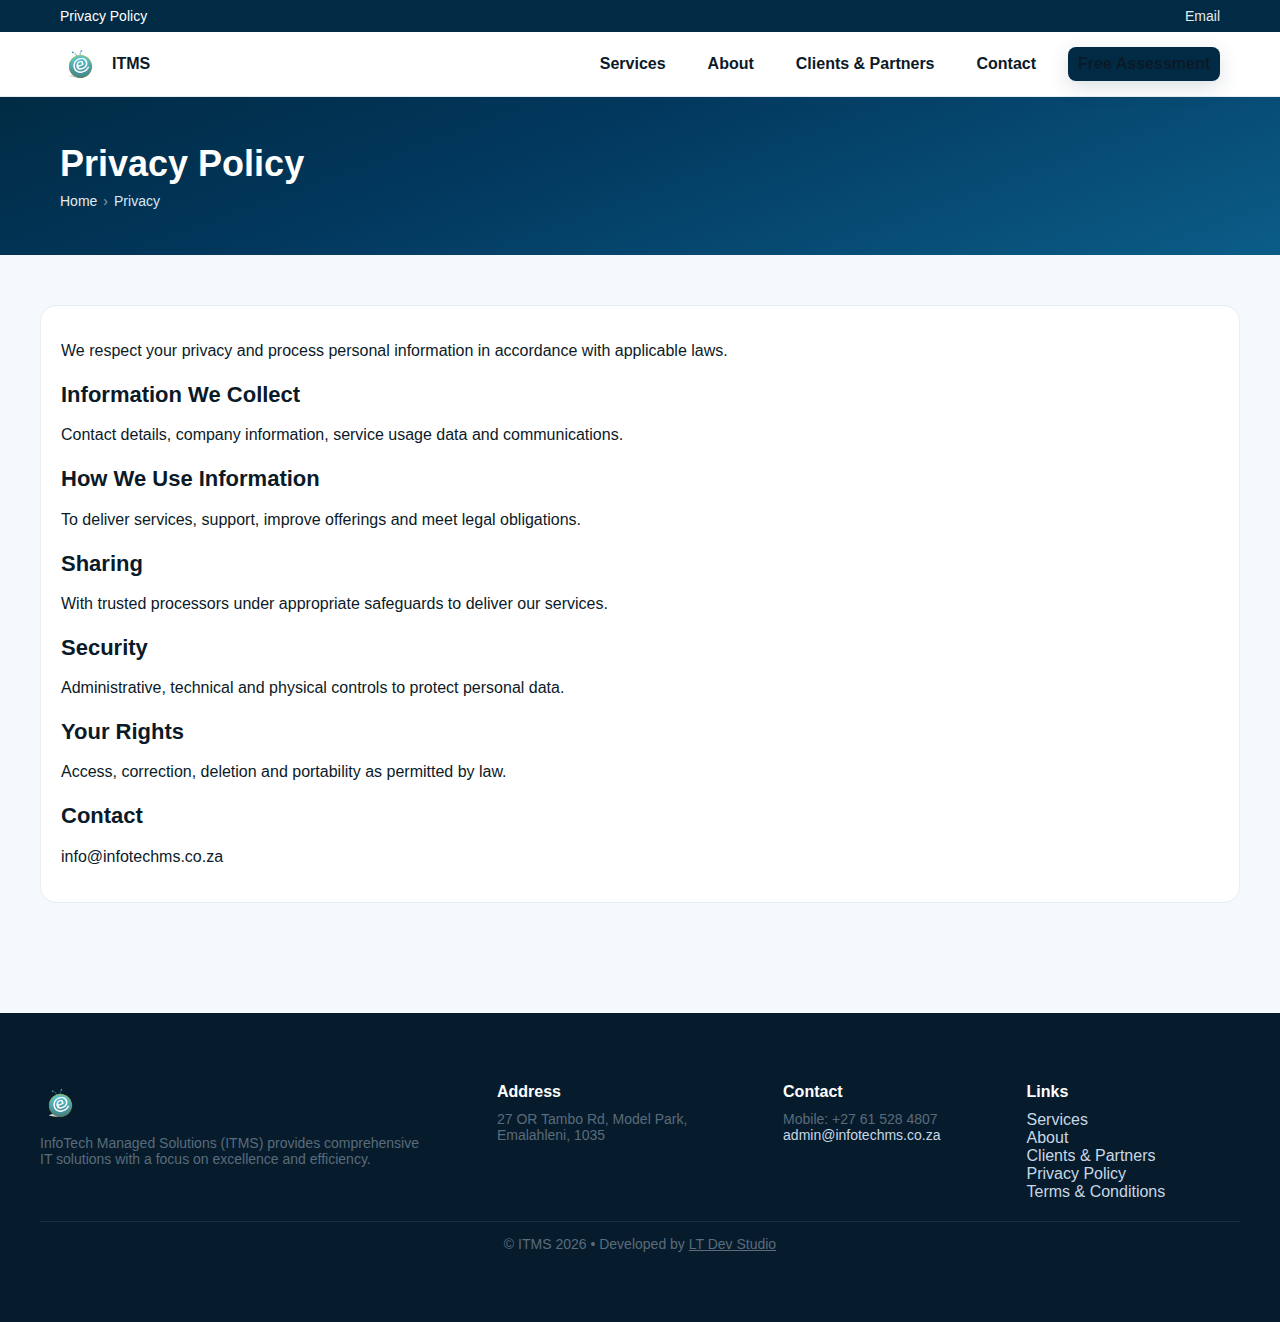
<file: privacy.html>
<!DOCTYPE html>
<html lang="en">
<head>
  <meta charset="utf-8" /><meta name="viewport" content="width=device-width, initial-scale=1" />
  <title>Privacy Policy — ITMS</title>
  <link rel="stylesheet" href="assets/css/styles.css" />
  <link rel="stylesheet" href="assets/css/pages.css" />
    <link href="assets/images/logo.png" rel="icon">
</head>
<body>
  <div class="topbar"><div class="container"><div>Privacy Policy</div><div class="social"><a href="mailto:admin@infotechms.co.za">Email</a></div></div></div>
  <header>
    <div class="container nav">
      <a class="brand" href="index.html"><img src="assets/images/logo.png" alt="ITMS" /><strong>ITMS</strong></a>
      <nav class="menu"><a href="services.html">Services</a><a href="about.html">About</a><a href="clients-partners.html">Clients & Partners</a><a href="contact.html">Contact</a><a class="cta-btn" href="contact.html#audit">Free Assessment</a></nav>
      <button class="mobile-toggle" aria-label="Toggle menu">☰</button>
    </div>
    <div class="container mobile-menu"><a href="services.html">Services</a><a href="about.html">About</a><a href="clients-partners.html">Clients & Partners</a><a href="contact.html">Contact</a><a class="cta-btn" href="contact.html#audit">Free Assessment</a></div>
  </header>

  <section class="hero-small"><div class="container"><h1>Privacy Policy</h1><div class="breadcrumb"><a href="index.html">Home</a><span class="sep">›</span>Privacy</div></div></section>

  <main class="page">
    <div class="container policy">
      <p>We respect your privacy and process personal information in accordance with applicable laws.</p>
      <h2>Information We Collect</h2>
      <p>Contact details, company information, service usage data and communications.</p>
      <h2>How We Use Information</h2>
      <p>To deliver services, support, improve offerings and meet legal obligations.</p>
      <h2>Sharing</h2>
      <p>With trusted processors under appropriate safeguards to deliver our services.</p>
      <h2>Security</h2>
      <p>Administrative, technical and physical controls to protect personal data.</p>
      <h2>Your Rights</h2>
      <p>Access, correction, deletion and portability as permitted by law.</p>
      <h2>Contact</h2>
      <p><a href="mailto:info@infotechms.co.za">info@infotechms.co.za</a></p>
    </div>
  </main>

<footer role="contentinfo">
  <div class="container section">
    <div class="columns">
      <div>
        <img src="assets/images/logo.png" alt="ITMS logo" style="height:40px" />
        <p class="small" style="margin-top:12px;max-width:50ch">
          InfoTech Managed Solutions (ITMS) provides comprehensive IT solutions with a focus on excellence and efficiency.
        </p>
      </div>

      <div>
        <h4>Address</h4>
        <div class="small">27 OR Tambo Rd, Model Park, Emalahleni, 1035</div>
      </div>

      <div>
        <h4>Contact</h4>
        <div class="small">Mobile: +27 61 528 4807</div>
        <div class="small"><a href="mailto:admin@infotechms.co.za">admin@infotechms.co.za</a></div>
      </div>

      <div>
        <h4>Links</h4>
        <ul style="list-style:none;padding:0;margin:0">
          <li><a href="services.html">Services</a></li>
          <li><a href="about.html">About</a></li>
          <li><a href="clients-partners.html">Clients &amp; Partners</a></li>
          <li><a href="privacy.html">Privacy Policy</a></li>
          <li><a href="terms.html">Terms &amp; Conditions</a></li>
        </ul>
      </div>
    </div>

    <div class="footer-bottom small">
     <center> © ITMS <span id="year"></span> • Developed by
      <a href="https://ltdevstudio.co.za" target="_blank" rel="noopener noreferrer">LT Dev Studio</a></center>
    </div>
  </div>
</footer>

  <script src="assets/js/main.js"></script><script>document.getElementById('year').textContent=new Date().getFullYear()</script>
</body>
</html>
</file>
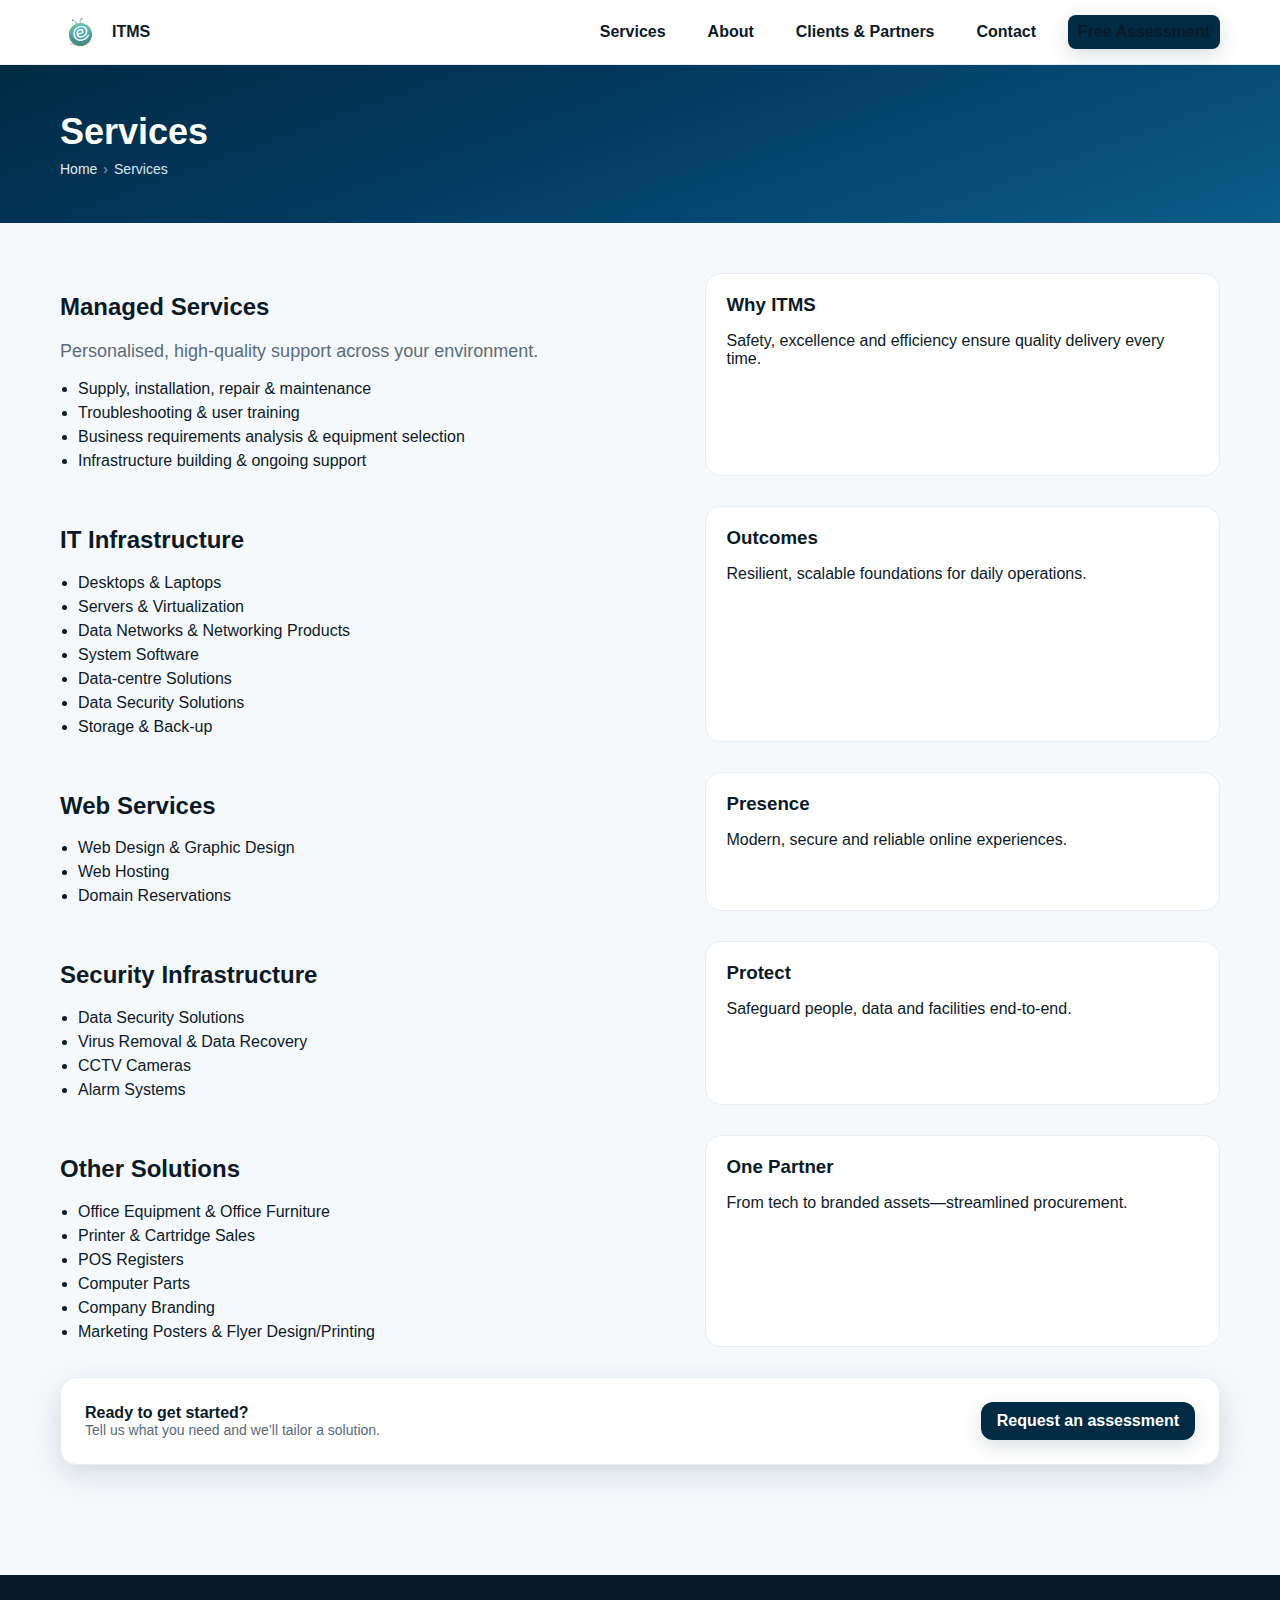
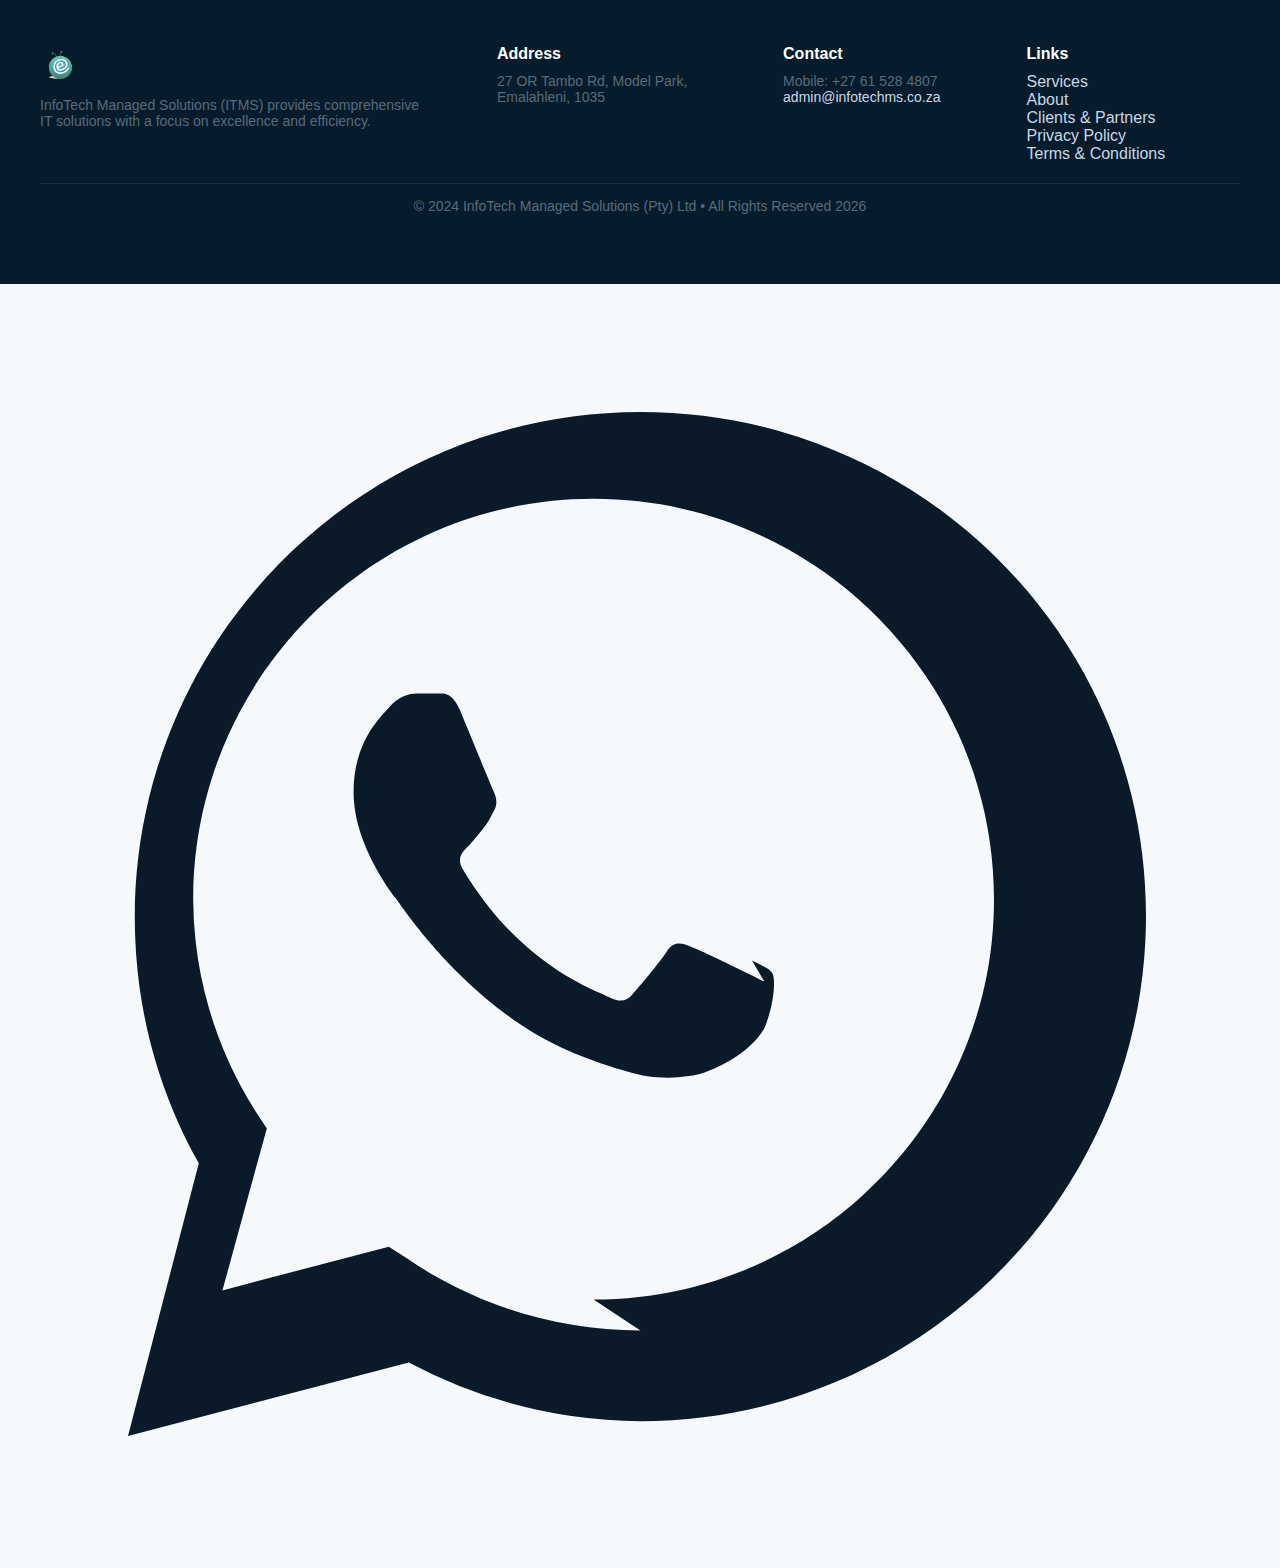
<file: services.html>
<!DOCTYPE html>
<html lang="en">
<head>
  <meta charset="utf-8" /><meta name="viewport" content="width=device-width, initial-scale=1" />
  <title>Services — InfoTech Managed Solutions (ITMS)</title>
  <link rel="stylesheet" href="assets/css/styles.css" />
  <link rel="stylesheet" href="assets/css/pages.css" />
    <link href="assets/images/logo.png" rel="icon">
</head>
<body>
  <header>
    <div class="container nav">
      <a class="brand" href="index.html"><img src="assets/images/logo.png" alt="ITMS" /><strong>ITMS</strong></a>
      <nav class="menu"><a href="services.html" aria-current="page">Services</a><a href="about.html">About</a><a href="clients-partners.html">Clients & Partners</a><a href="contact.html">Contact</a><a class="cta-btn" href="contact.html#audit">Free Assessment</a></nav>
      <button class="mobile-toggle" aria-label="Toggle menu">☰</button>
    </div>
    <div class="container mobile-menu"><a href="services.html">Services</a><a href="about.html">About</a><a href="clients-partners.html">Clients & Partners</a><a href="contact.html">Contact</a><a class="cta-btn" href="contact.html#audit">Free Assessment</a></div>
  </header>

  <section class="hero-small"><div class="container"><h1>Services</h1><div class="breadcrumb"><a href="index.html">Home</a><span class="sep">›</span>Services</div></div></section>

  <main class="page">
    <div class="container grid-2" id="managed-services">
      <div>
        <h2>Managed Services</h2>
        <p class="lead">Personalised, high-quality support across your environment.</p>
        <ul class="list">
          <li>Supply, installation, repair & maintenance</li>
          <li>Troubleshooting & user training</li>
          <li>Business requirements analysis & equipment selection</li>
          <li>Infrastructure building & ongoing support</li>
        </ul>
      </div>
      <aside class="kv"><h3>Why ITMS</h3><p>Safety, excellence and efficiency ensure quality delivery every time.</p></aside>
    </div>

    <div class="container grid-2" id="it-infrastructure" style="margin-top:30px">
      <div>
        <h2>IT Infrastructure</h2>
        <ul class="list">
          <li>Desktops & Laptops</li>
          <li>Servers & Virtualization</li>
          <li>Data Networks & Networking Products</li>
          <li>System Software</li>
          <li>Data-centre Solutions</li>
          <li>Data Security Solutions</li>
          <li>Storage & Back-up</li>
        </ul>
      </div>
      <aside class="kv"><h3>Outcomes</h3><p>Resilient, scalable foundations for daily operations.</p></aside>
    </div>

    <div class="container grid-2" id="web-services" style="margin-top:30px">
      <div>
        <h2>Web Services</h2>
        <ul class="list">
          <li>Web Design & Graphic Design</li>
          <li>Web Hosting</li>
          <li>Domain Reservations</li>
        </ul>
      </div>
      <aside class="kv"><h3>Presence</h3><p>Modern, secure and reliable online experiences.</p></aside>
    </div>



    <div class="container grid-2" id="security" style="margin-top:30px">
      <div>
        <h2>Security Infrastructure</h2>
        <ul class="list">
          <li>Data Security Solutions</li>
          <li>Virus Removal & Data Recovery</li>
          <li>CCTV Cameras</li>
          <li>Alarm Systems</li>
        </ul>
      </div>
      <aside class="kv"><h3>Protect</h3><p>Safeguard people, data and facilities end-to-end.</p></aside>
    </div>

    <div class="container grid-2" id="other" style="margin-top:30px">
      <div>
        <h2>Other Solutions</h2>
        <ul class="list">
          <li>Office Equipment & Office Furniture</li>
          <li>Printer & Cartridge Sales</li>
          <li>POS Registers</li>
          <li>Computer Parts</li>
          <li>Company Branding</li>
          <li>Marketing Posters & Flyer Design/Printing</li>
        </ul>
      </div>
      <aside class="kv"><h3>One Partner</h3><p>From tech to branded assets—streamlined procurement.</p></aside>
    </div>

    <div class="container" style="margin-top:30px">
      <div class="cta">
        <div><strong>Ready to get started?</strong><p class="small">Tell us what you need and we’ll tailor a solution.</p></div>
        <a class="cta-btn" href="contact.html#audit">Request an assessment</a>
      </div>
    </div>
  </main>
<footer role="contentinfo">
  <div class="container section">
    <div class="columns">
      <div>
        <img src="assets/images/logo.png" alt="ITMS logo" style="height:40px" />
        <p class="small" style="margin-top:12px;max-width:50ch">
          InfoTech Managed Solutions (ITMS) provides comprehensive IT solutions with a focus on excellence and efficiency.
        </p>
      </div>

      <div>
        <h4>Address</h4>
        <div class="small">27 OR Tambo Rd, Model Park, Emalahleni, 1035</div>
      </div>


      <div>
        <h4>Contact</h4>
        <div class="small">Mobile: +27 61 528 4807</div>
        <div class="small"><a href="mailto:admin@infotechms.co.za">admin@infotechms.co.za</a></div>
      </div>

      <div>
        <h4>Links</h4>
        <ul style="list-style:none;padding:0;margin:0">
          <li><a href="services.html">Services</a></li>
          <li><a href="about.html">About</a></li>
          <li><a href="clients-partners.html">Clients &amp; Partners</a></li>
          <li><a href="privacy.html">Privacy Policy</a></li>
          <li><a href="terms.html">Terms &amp; Conditions</a></li>
        </ul>
      </div>
    </div>

<div class="footer-bottom small">
     <center> © 2024 InfoTech Managed Solutions (Pty) Ltd • All Rights Reserved <span id="year"></span> </center>
    </div>
  </div>
</footer>

  <script src="assets/js/main.js"></script><script>document.getElementById('year').textContent=new Date().getFullYear()</script>
<a class="whatsapp-float"
   href="https://wa.me/message/PLL277JE6OTNF1"
   target="_blank" rel="noopener noreferrer"
   aria-label="Chat with us on WhatsApp">
  <svg viewBox="0 0 32 32" aria-hidden="true">
    <path fill="currentColor" d="M19.11 17.44c-.27-.14-1.6-.79-1.85-.88-.24-.09-.42-.14-.6.14s-.69.88-.85 1.06c-.16.18-.31.2-.58.07-.27-.14-1.13-.42-2.16-1.35-.8-.71-1.34-1.58-1.5-1.85-.16-.27-.02-.42.12-.56.12-.12.27-.31.4-.47.13-.16.17-.27.27-.45.09-.18.04-.34-.02-.47-.06-.14-.6-1.44-.82-1.98-.22-.53-.44-.46-.6-.46h-.51c-.17 0-.45.07-.68.34-.24.27-.89.87-.89 2.13 0 1.25.91 2.46 1.04 2.63.14.18 1.79 2.73 4.33 3.83.61.26 1.09.41 1.47.52.62.2 1.19.17 1.64.1.5-.07 1.6-.65 1.83-1.28.23-.63.23-1.17.16-1.28-.06-.11-.24-.18-.51-.32zM16.01 3.2c-6.98 0-12.64 5.66-12.64 12.64 0 2.23.58 4.33 1.6 6.14L3.2 28.8l7.02-1.84a12.58 12.58 0 0 0 5.79 1.47c6.98 0 12.64-5.66 12.64-12.64S22.99 3.2 16.01 3.2zm0 22.96c-2.18 0-4.2-.67-5.87-1.82l-.42-.27-4.16 1.09 1.11-4.05-.29-.44a9.96 9.96 0 0 1-1.55-5.29c0-5.52 4.49-10.01 10.01-10.01s10.01 4.49 10.01 10.01-4.49 10.01-10.01 10.01z"/>
  </svg>
</a>


</body>
</html>
</file>
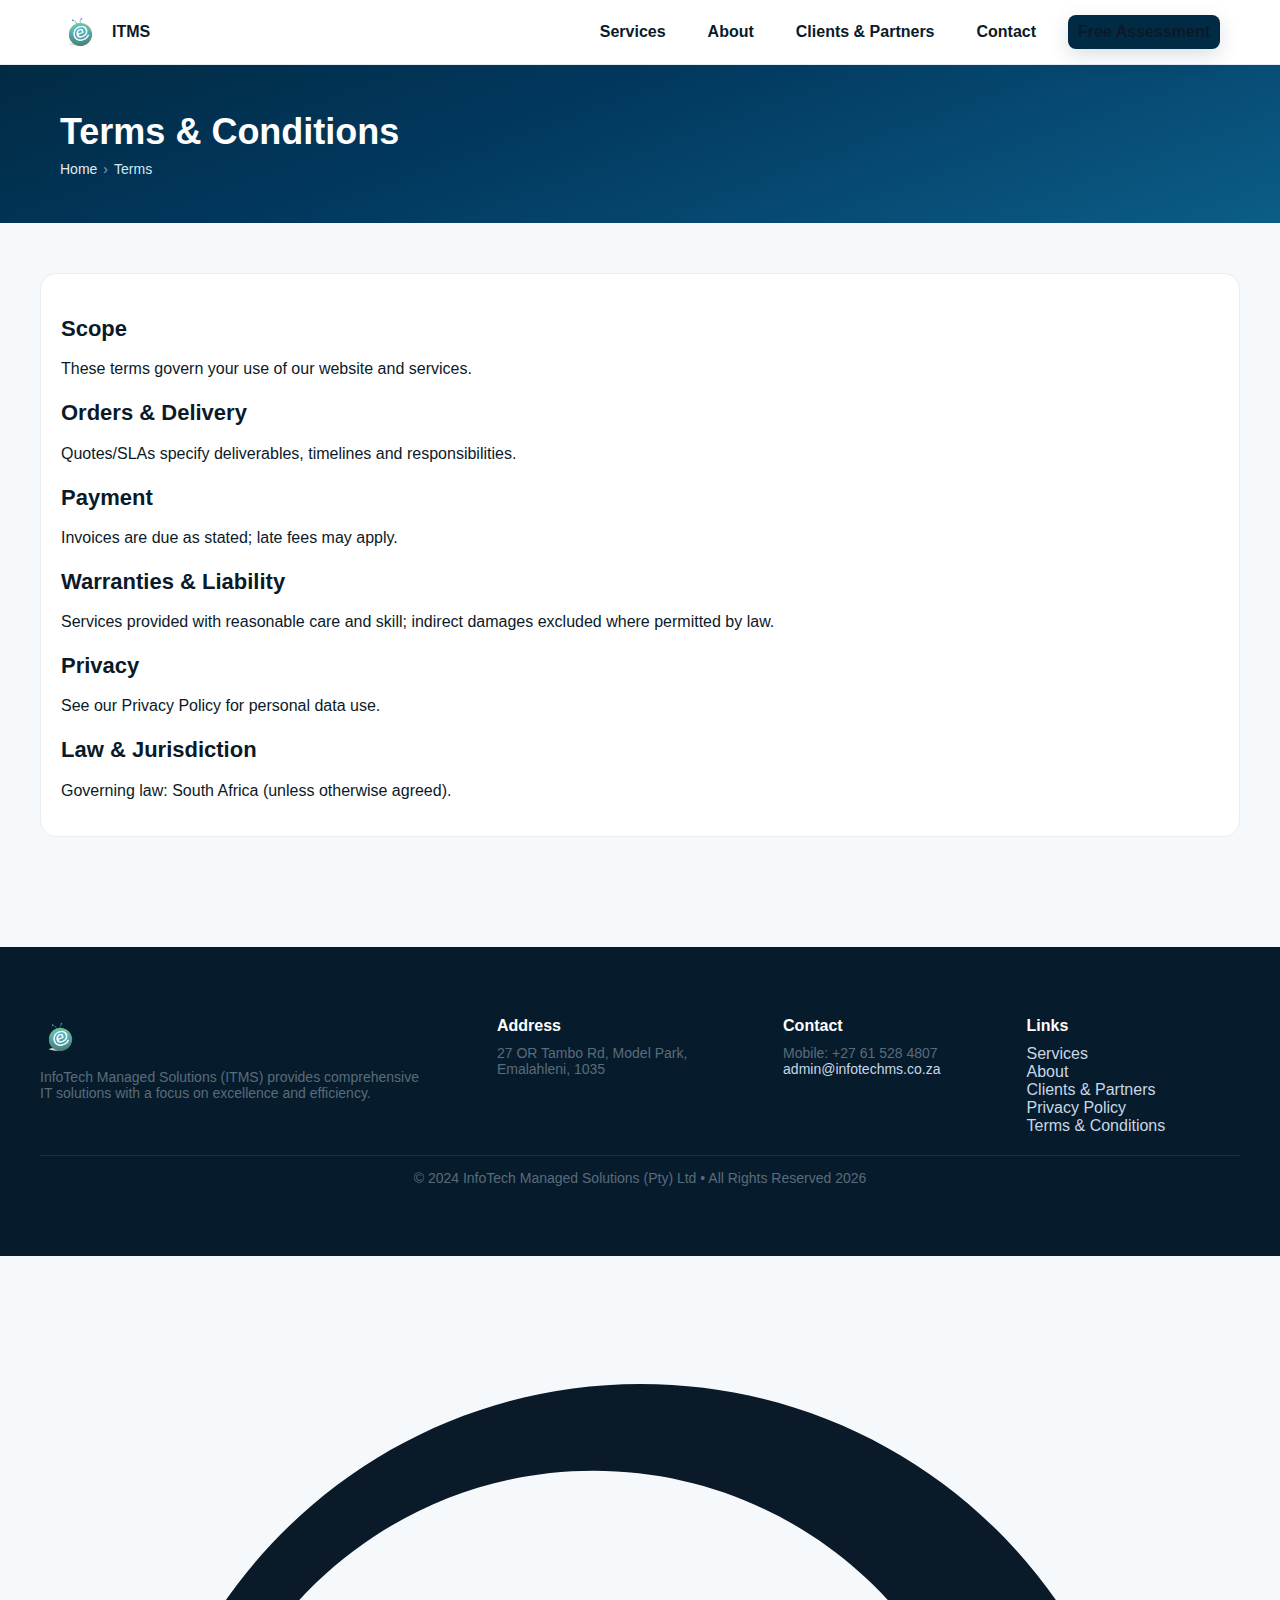
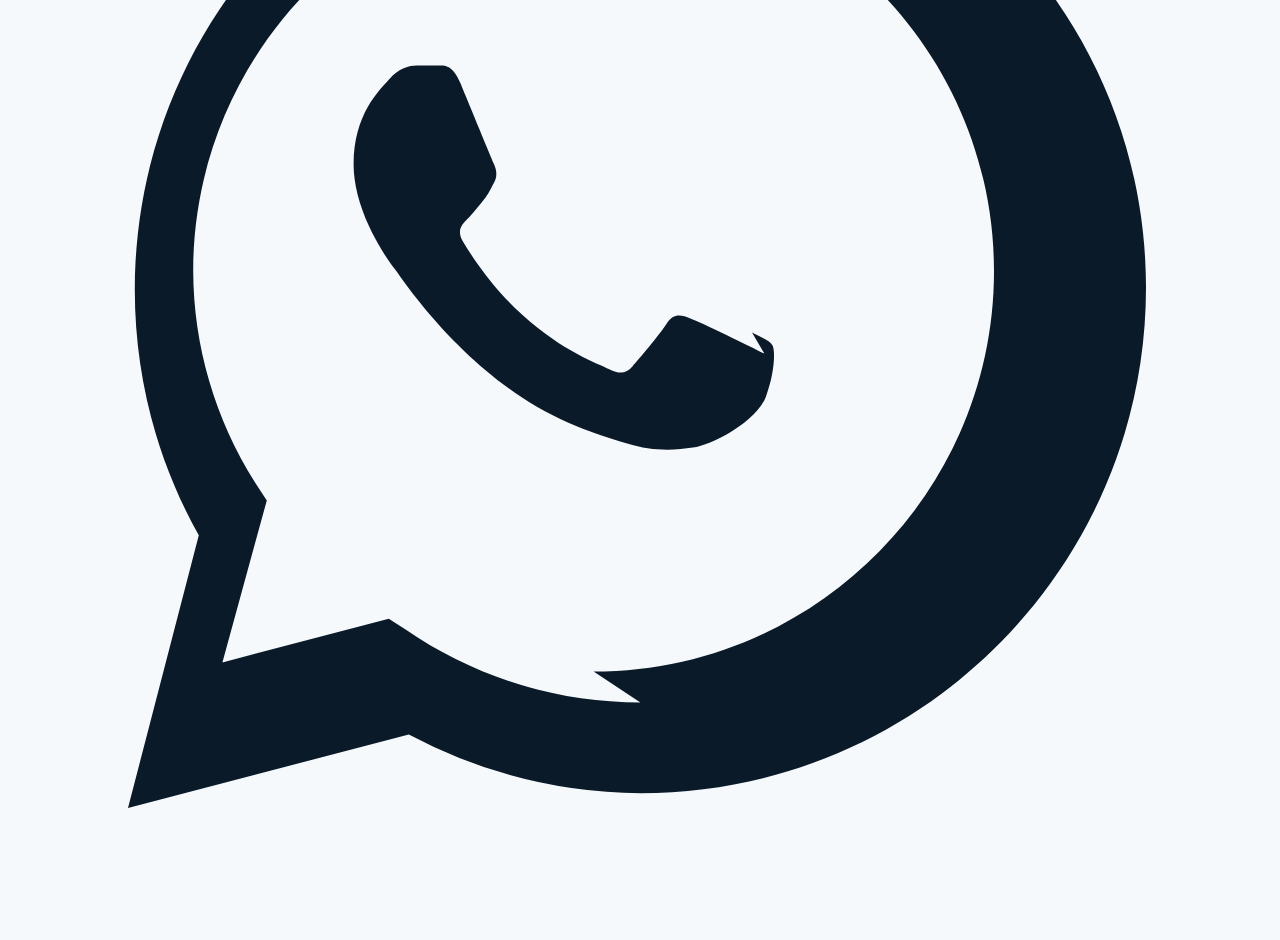
<file: terms.html>
<!DOCTYPE html>
<html lang="en">
<head>
  <meta charset="utf-8" /><meta name="viewport" content="width=device-width, initial-scale=1" />
  <title>Terms &amp; Conditions — ITMS</title>
  <link rel="stylesheet" href="assets/css/styles.css" />
  <link rel="stylesheet" href="assets/css/pages.css" />
    <link href="assets/images/logo.png" rel="icon">
</head>
<body>
  <header>
    <div class="container nav">
      <a class="brand" href="index.html"><img src="assets/images/logo.png" alt="ITMS" /><strong>ITMS</strong></a>
      <nav class="menu"><a href="services.html">Services</a>
        <a href="about.html">About</a>
        <a href="clients-partners.html">Clients & Partners</a>
        <a href="contact.html">Contact</a>
        <a class="cta-btn" href="contact.html#audit">Free Assessment</a></nav>
      <button class="mobile-toggle" aria-label="Toggle menu">☰</button>
    </div>
    <div class="container mobile-menu"><a href="services.html">Services</a><a href="about.html">About</a><a href="clients-partners.html">Clients & Partners</a><a href="contact.html">Contact</a><a class="cta-btn" href="contact.html#audit">Free Assessment</a></div>
  </header>

  <section class="hero-small"><div class="container"><h1>Terms &amp; Conditions</h1><div class="breadcrumb"><a href="index.html">Home</a><span class="sep">›</span>Terms</div></div></section>

  <main class="page">
    <div class="container policy">
      <h2>Scope</h2><p>These terms govern your use of our website and services.</p>
      <h2>Orders & Delivery</h2><p>Quotes/SLAs specify deliverables, timelines and responsibilities.</p>
      <h2>Payment</h2><p>Invoices are due as stated; late fees may apply.</p>
      <h2>Warranties & Liability</h2><p>Services provided with reasonable care and skill; indirect damages excluded where permitted by law.</p>
      <h2>Privacy</h2><p>See our <a href="privacy.html">Privacy Policy</a> for personal data use.</p>
      <h2>Law & Jurisdiction</h2><p>Governing law: South Africa (unless otherwise agreed).</p>
    </div>
  </main>

<footer role="contentinfo">
  <div class="container section">
    <div class="columns">
      <div>
        <img src="assets/images/logo.png" alt="ITMS logo" style="height:40px" />
        <p class="small" style="margin-top:12px;max-width:50ch">
          InfoTech Managed Solutions (ITMS) provides comprehensive IT solutions with a focus on excellence and efficiency.
        </p>
      </div>

      <div>
        <h4>Address</h4>
        <div class="small">27 OR Tambo Rd, Model Park, Emalahleni, 1035</div>
      </div>

      <div>
        <h4>Contact</h4>
        <div class="small">Mobile: +27 61 528 4807</div>
        <div class="small"><a href="mailto:admin@infotechms.co.za">admin@infotechms.co.za</a></div>
      </div>

      <div>
        <h4>Links</h4>
        <ul style="list-style:none;padding:0;margin:0">
          <li><a href="services.html">Services</a></li>
          <li><a href="about.html">About</a></li>
          <li><a href="clients-partners.html">Clients &amp; Partners</a></li>
          <li><a href="privacy.html">Privacy Policy</a></li>
          <li><a href="terms.html">Terms &amp; Conditions</a></li>
        </ul>
      </div>
    </div>

<div class="footer-bottom small">
     <center> © 2024 InfoTech Managed Solutions (Pty) Ltd • All Rights Reserved <span id="year"></span> </center>
    </div>
  </div>
</footer>
  <script src="assets/js/main.js"></script><script>document.getElementById('year').textContent=new Date().getFullYear()</script>

<a class="whatsapp-float"
   href="https://wa.me/message/PLL277JE6OTNF1"
   target="_blank" rel="noopener noreferrer"
   aria-label="Chat with us on WhatsApp">
  <svg viewBox="0 0 32 32" aria-hidden="true">
    <path fill="currentColor" d="M19.11 17.44c-.27-.14-1.6-.79-1.85-.88-.24-.09-.42-.14-.6.14s-.69.88-.85 1.06c-.16.18-.31.2-.58.07-.27-.14-1.13-.42-2.16-1.35-.8-.71-1.34-1.58-1.5-1.85-.16-.27-.02-.42.12-.56.12-.12.27-.31.4-.47.13-.16.17-.27.27-.45.09-.18.04-.34-.02-.47-.06-.14-.6-1.44-.82-1.98-.22-.53-.44-.46-.6-.46h-.51c-.17 0-.45.07-.68.34-.24.27-.89.87-.89 2.13 0 1.25.91 2.46 1.04 2.63.14.18 1.79 2.73 4.33 3.83.61.26 1.09.41 1.47.52.62.2 1.19.17 1.64.1.5-.07 1.6-.65 1.83-1.28.23-.63.23-1.17.16-1.28-.06-.11-.24-.18-.51-.32zM16.01 3.2c-6.98 0-12.64 5.66-12.64 12.64 0 2.23.58 4.33 1.6 6.14L3.2 28.8l7.02-1.84a12.58 12.58 0 0 0 5.79 1.47c6.98 0 12.64-5.66 12.64-12.64S22.99 3.2 16.01 3.2zm0 22.96c-2.18 0-4.2-.67-5.87-1.82l-.42-.27-4.16 1.09 1.11-4.05-.29-.44a9.96 9.96 0 0 1-1.55-5.29c0-5.52 4.49-10.01 10.01-10.01s10.01 4.49 10.01 10.01-4.49 10.01-10.01 10.01z"/>
  </svg>
</a>

</body>
</html>
</file>
<file: assets/css/styles.css>
:root{
  --brand:#012B44;
  --accent:#09A7FF;
  --text:#0B1A28;
  --muted:#5A6B7B;
  --bg:#F6F9FC;
  --card:#FFFFFF;
  --ring:rgba(1,43,68,.15);
}

*{box-sizing:border-box}
html,body{
  margin:0; padding:0;
  font-family:Inter, -apple-system, BlinkMacSystemFont, "Segoe UI", Roboto, Oxygen, Ubuntu, Cantarell, "Helvetica Neue", Arial, "Noto Sans", sans-serif;
  color:var(--text); background:var(--bg);
}
a{color:inherit; text-decoration:none}
img{max-width:100%; height:auto; display:block}

/* Layout */
.container{max-width:1200px; margin:0 auto; padding:0 20px}

/* Top bar */
.topbar{background:var(--brand); color:#fff; font-size:14px}
.topbar .container{display:flex; align-items:center; justify-content:space-between; padding:8px 20px}
.topbar .social a{opacity:.9; margin-left:12px}

/* Header / Nav */
header{position:sticky; top:0; z-index:50; background:#fff; border-bottom:1px solid #e6edf3}
.nav{display:flex; align-items:center; justify-content:space-between; height:64px}
.brand{display:flex; align-items:center; gap:12px}
.brand img{height:40px}
.menu{display:flex; align-items:center; gap:22px}
.menu a{padding:8px 10px; border-radius:8px; color:var(--text); font-weight:600}
.menu a:hover{background:#f1f6fb; color:var(--brand)}
.cta-btn{background:var(--brand); color:#fff; padding:10px 16px; border-radius:12px; font-weight:700; box-shadow:0 6px 20px var(--ring)}
.cta-btn:hover{opacity:.95}
.mobile-toggle{display:none; border:none; background:#fff; font-size:22px}

/* NEW: default hide mobile menu so it never leaks onto desktop */
.mobile-menu{display:none}

/* Desktop (901px+): force desktop nav, hide mobile UI even if inline styles were set */
@media (min-width:901px){
  .mobile-toggle{display:none !important;}
  .mobile-menu{display:none !important;}
  .menu{display:flex;}
}

/* Mobile (<=900px): show toggle, hide desktop menu; open mobile menu via .is-open */
@media (max-width:900px){
  .menu{display:none}
  .mobile-toggle{display:block}
  .mobile-menu{
    display:none;
    flex-direction:column;
    padding:12px 0;
    border-top:1px solid #e6edf3
  }
  .mobile-menu.is-open{display:flex}
  .mobile-menu a{padding:12px 0; border-bottom:1px solid #eef3f7}
}

/* Hero */
.hero{
  position:relative; overflow:hidden;
  background:linear-gradient(160deg, #012B44 0%, #02385E 40%, #0B5D88 100%);
  color:#fff;
}
.hero-inner{display:grid; grid-template-columns:1.2fr 1fr; gap:40px; align-items:center; padding:70px 0}
.hero h1{font-size:48px; line-height:1.05; margin:0 0 12px}
.hero p{font-size:18px; color:#D6E8F5; margin:0 0 24px; max-width:56ch}
.hero .actions{display:flex; gap:12px; flex-wrap:wrap}
.btn{display:inline-block; padding:12px 18px; border-radius:12px; font-weight:700; border:2px solid transparent}
.btn.primary{background:#fff; color:var(--brand)}
.btn.secondary{border-color:#78C8FF; color:#fff}
.hero-card{background:rgba(255,255,255,.1); border:1px solid rgba(255,255,255,.25); backdrop-filter: blur(6px); padding:18px; border-radius:16px}

@media(max-width:900px){
  .hero-inner{grid-template-columns:1fr; padding:48px 0}
  .hero h1{font-size:36px}
}

/* Sections */
.section{padding:70px 0}
.section h2{font-size:32px; margin:0 0 10px}
.section .eyebrow{color:var(--muted); text-transform:uppercase; letter-spacing:.12em; font-size:12px; font-weight:800}

/* Cards */
.cards{display:grid; grid-template-columns:repeat(3,1fr); gap:18px; margin-top:20px}
.card{background:var(--card); border:1px solid #e6edf3; border-radius:16px; padding:18px; box-shadow:0 10px 30px var(--ring)}
.card h3{margin:0 0 6px}
.card p{margin:0; color:var(--muted)}

@media(max-width:900px){.cards{grid-template-columns:1fr}}

/* Logos grid */
.product-logos{display:grid; grid-template-columns:repeat(6,1fr); gap:18px; align-items:center; margin-top:24px}
.product-logos img{max-width:100%; height:40px; object-fit:contain; filter:grayscale(1); opacity:.9}
@media(max-width:900px){.product-logos{grid-template-columns:repeat(3,1fr)}}

/* CTA band */
.cta{background:#fff; border:1px solid #e6edf3; border-radius:16px; padding:24px; display:flex; align-items:center; justify-content:space-between; gap:18px; box-shadow:0 10px 30px var(--ring)}
.cta p{margin:0; color:var(--muted)}

/* Footer */
footer{background:#061C2C; color:#C9D7E5; margin-top:60px}
footer .columns{display:grid; grid-template-columns:2fr 1.2fr 1fr 1fr; gap:30px}
footer a{color:#C9D7E5}
footer h4{color:#fff; margin:0 0 10px}
.footer-bottom{border-top:1px solid rgba(255,255,255,.08); margin-top:20px; padding-top:14px; color:#8FA8BF}
@media(max-width:900px){footer .columns{grid-template-columns:1fr}}

/* Forms */
.form{display:grid; grid-template-columns:1fr 1fr; gap:14px; margin-top:18px}
.form .full{grid-column:1/-1}
input,select,textarea{
  width:100%; padding:12px 12px; border-radius:12px; border:1px solid #d8e3ec; background:#fff; font-size:16px
}
input:focus,select:focus,textarea:focus{outline:3px solid rgba(1,43,68,.15); border-color:#9fc7de}
label{font-weight:600; font-size:14px; color:var(--text); display:block; margin-bottom:6px}

/* Badges & helpers */
.badge{display:inline-block; background:#E6F4FF; color:#014A7A; padding:6px 10px; border-radius:999px; font-weight:700; font-size:12px}
.kicker{display:flex; align-items:center; gap:8px; margin-bottom:8px}
.small{font-size:14px; color:var(--muted)}

/* Horizontal scroll strip */
.scroll-strip{display:flex; gap:24px; overflow:auto; padding:6px}
.scroll-strip img{flex:0 0 auto}

/* (Optional) Better keyboard focus visibility */
:focus-visible{outline:3px solid rgba(1,43,68,.3); outline-offset:2px}

footer .footer-bottom a { color: inherit; text-decoration: underline; }
footer .footer-bottom a:hover { opacity:.85; }

/* ===== Logos auto-rotating slider ===== */
.logo-slider{
  --gap: 24px;
  --speed: 45s;           /* total time to move half the track; adjust for faster/slower */
  position: relative;
  overflow: hidden;
  margin-top: 14px;
  touch-action: pan-y;
  /* Optional: soft fade on edges where supported */
  -webkit-mask-image: linear-gradient(90deg, transparent, #000 6%, #000 94%, transparent);
          mask-image: linear-gradient(90deg, transparent, #000 6%, #000 94%, transparent);
}

.logo-track{
  display: flex;
  align-items: center;
  gap: var(--gap);
  width: max-content;      /* shrink-wrap to content for smooth loop */
  animation: logo-scroll var(--speed) linear infinite;
}

@keyframes logo-scroll{
  0%   { transform: translateX(0); }
  100% { transform: translateX(-50%); } /* move one full set width (because we duplicated) */
}

/* Pause on hover/focus for usability */
.logo-slider:hover .logo-track,
.logo-slider:focus-within .logo-track{
  animation-play-state: paused;
}

/* Logo visuals: grayscale by default, colour on hover/focus */
.logo-slider a img{
  height: 40px;
  object-fit: contain;
  filter: grayscale(1);
  opacity: .85;
  transition: filter .2s ease, opacity .2s ease, transform .2s ease;
}

.logo-slider a:hover img,
.logo-slider a:focus img{
  filter: none;
  opacity: 1;
  transform: translateY(-1px);
}

/* Respect user motion preferences */
@media (prefers-reduced-motion: reduce){
  .logo-track{ animation: none; }
}

/* Partners grid hover effect */
.product-logos img{
  height:40px;                /* keep your sizing */
  object-fit:contain;
  filter: grayscale(1);
  opacity:.85;
  transition: filter .2s ease, opacity .2s ease, transform .2s ease;
}

/* On hover (and focus if wrapped in <a>) go full colour and lift slightly */
.product-logos img:hover,
.product-logos a:focus img{
  filter:none;
  opacity:1;
  transform: translateY(-2px);
}
</file>
<file: assets/css/pages.css>
/* Page-level styles layered on top of styles.css */
.hero-small {
  background: linear-gradient(160deg, #012B44 0%, #02385E 40%, #0B5D88 100%);
  color:#fff;
  padding:46px 0;
}
.hero-small h1 { margin:0; font-size:36px; }
.breadcrumb { margin-top:8px; font-size:14px; color:#D6E8F5; }
.breadcrumb a { color:#fff; opacity:.9; }
.breadcrumb .sep { opacity:.6; margin:0 6px; }

.page { padding:50px 0; }
.lead { font-size:18px; color:#5A6B7B; max-width:70ch; }

.grid-2 { display:grid; grid-template-columns:1.2fr 1fr; gap:28px; }
@media (max-width:900px){ .grid-2{ grid-template-columns:1fr; } }

.list { margin:0; padding-left:18px; }
.list li { margin:6px 0; color:#0B1A28; }
.list .muted { color:#5A6B7B; }

.feature-list { display:grid; grid-template-columns:repeat(3,1fr); gap:18px; margin-top:16px; }
@media (max-width:900px){ .feature-list{ grid-template-columns:1fr; } }
.feature { background:#fff; border:1px solid #e6edf3; border-radius:14px; padding:16px; box-shadow:0 8px 24px rgba(1,43,68,.08); }
.feature h3 { margin:0 0 6px; }

.kv { background:#fff; border:1px solid #e6edf3; border-radius:16px; padding:20px; }
.kv h3 { margin:0 0 8px; }

.product-logos{display:grid;grid-template-columns:repeat(6,1fr);gap:18px;align-items:center;margin-top:24px}
.product-logos img{max-width:100%;height:40px;object-fit:contain;filter:grayscale(1);opacity:.9}
@media(max-width:900px){.product-logos{grid-template-columns:repeat(3,1fr)}}

.card-post { background:#fff; border:1px solid #e6edf3; border-radius:16px; padding:16px; }
.post-grid { display:grid; grid-template-columns:repeat(3,1fr); gap:18px; }
@media (max-width:900px){ .post-grid { grid-template-columns:1fr; } }

.policy { background:#fff; border:1px solid #e6edf3; border-radius:16px; padding:20px; }
.policy h2 { margin-top:22px; font-size:22px; }
</file>
